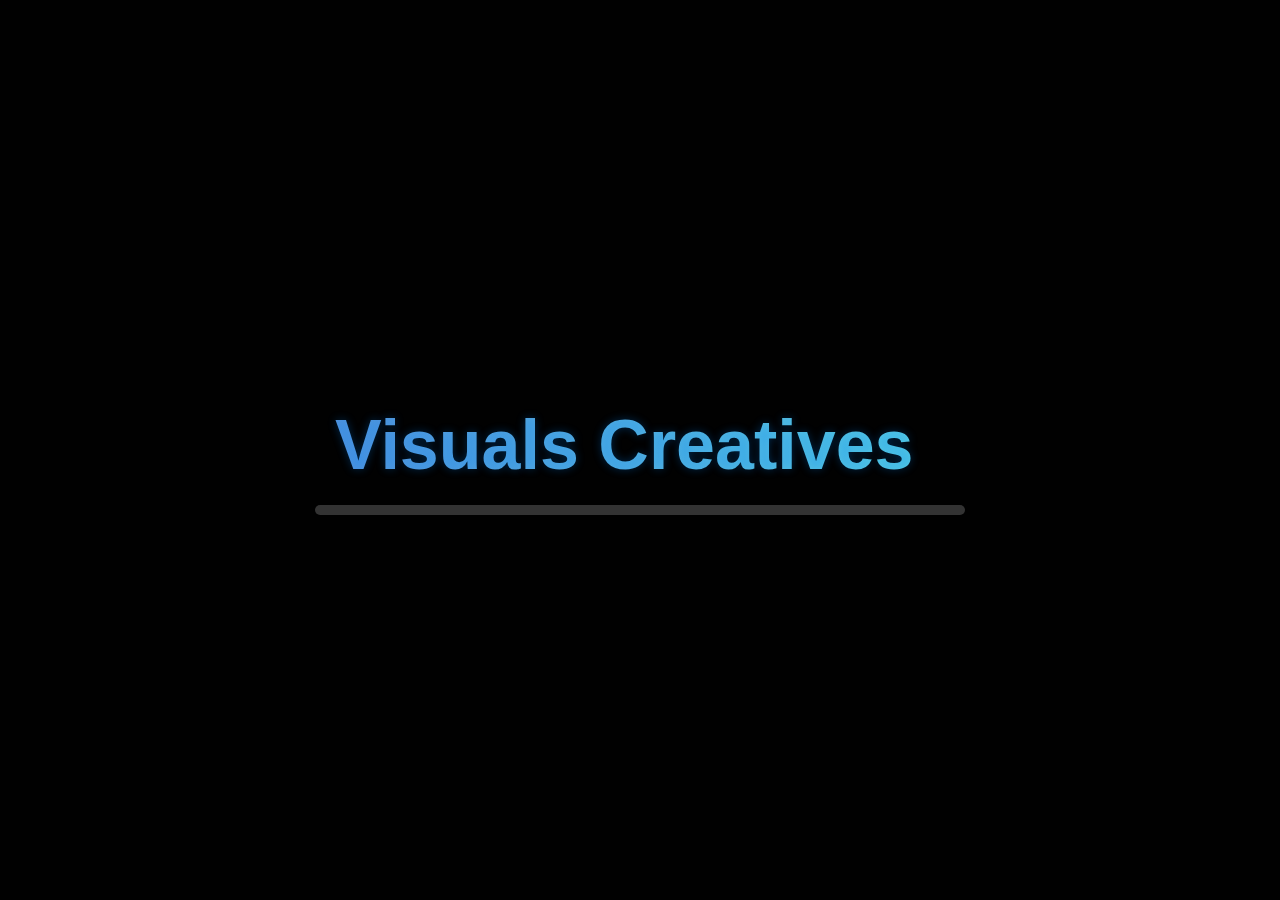
<file: Visuals-Creatives/index.html>
<!DOCTYPE html>
<html lang="en">
<head>
  <meta charset="UTF-8" />
  <meta name="viewport" content="width=device-width, initial-scale=1.0"/>
  <title>Visuals Creatives Loading</title>
  <link rel="stylesheet" href="style.css" />
</head>
<body>

  <!-- Loading Screen -->
  <div id="loading-screen">
    <div class="loader">
      <h1>Visuals <span>Creatives</span></h1>
      <div class="progress-bar">
        <div class="bar"></div>
      </div>
    </div>
  </div>

  <!-- Main Content -->
  <div id="main-content" style="display: none;">
    <!-- Replace this with your actual Home Page content -->
    <h1>Welcome to Visuals Creatives Home Page</h1>
  </div>

  <script src="script.js"></script>
</body>
</html>
</file>
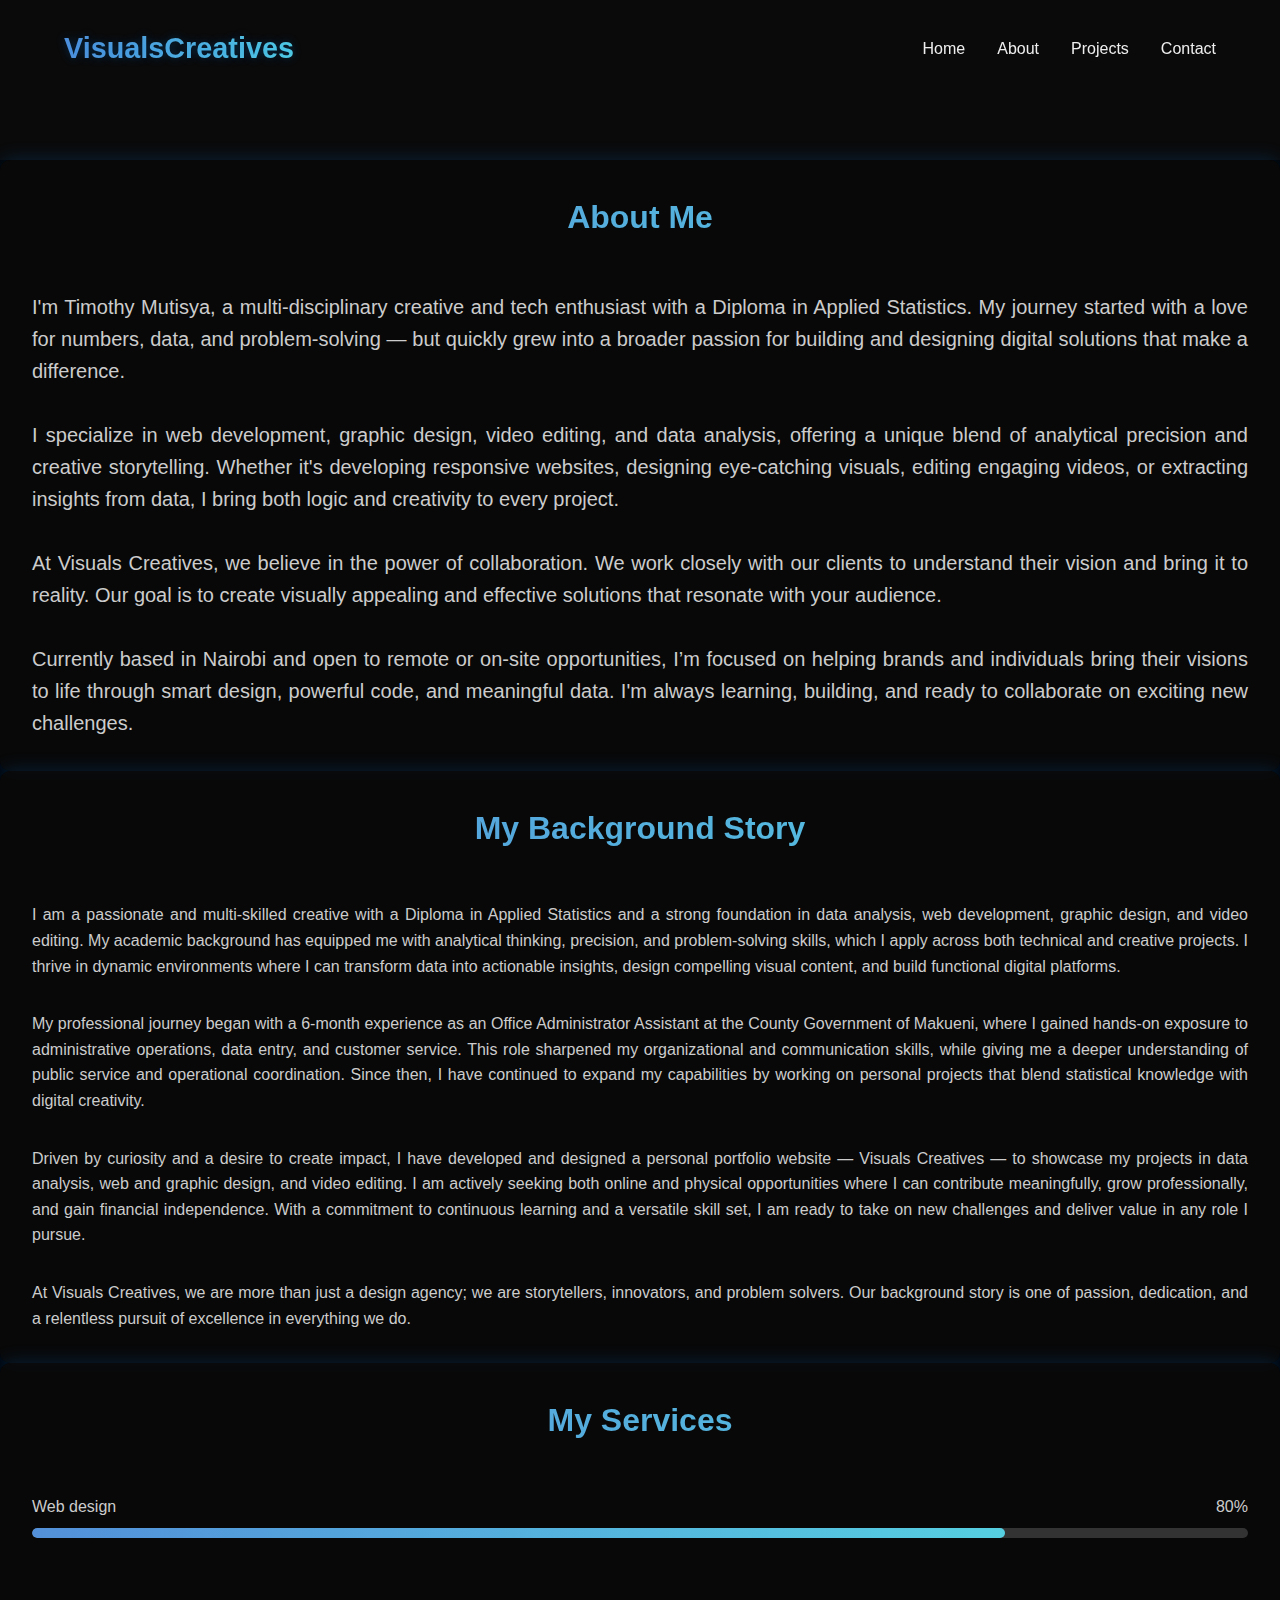
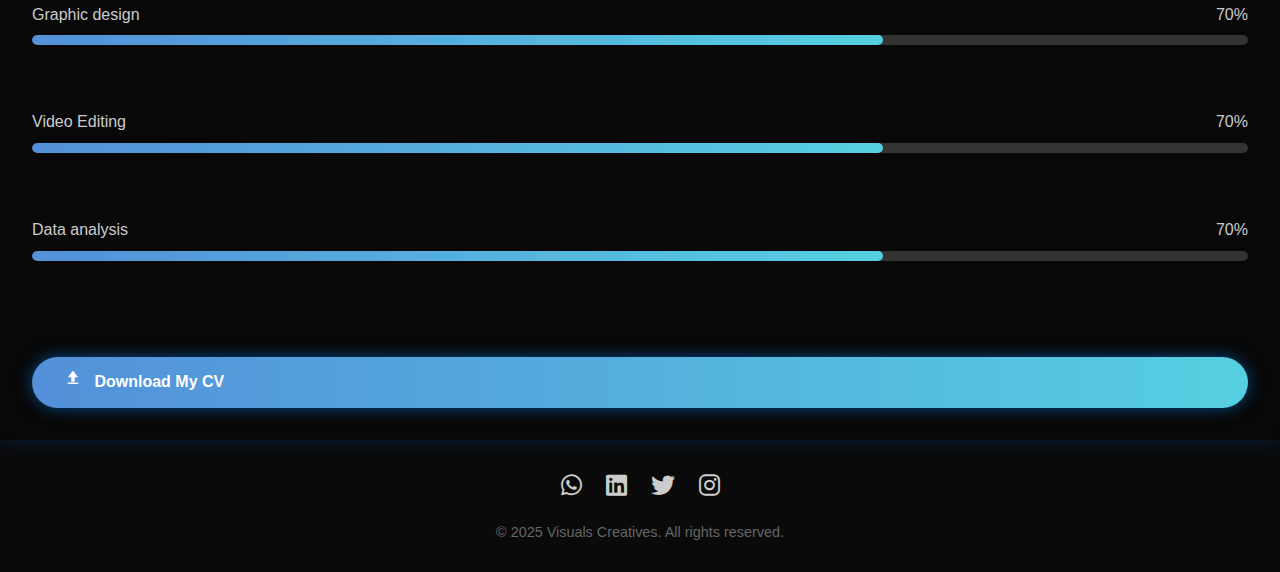
<file: Visuals-Creatives/about.html>
<!DOCTYPE html>
<html lang="en">
<head>
    <meta charset="UTF-8">
    <meta name="viewport" content="width=device-width, initial-scale=1.0">
    <title>About</title>
    <link rel="stylesheet" href="style.css">
    <link rel="stylesheet" href="https://cdnjs.cloudflare.com/ajax/libs/font-awesome/6.7.2/css/all.min.css"/> 
</head>
<body>
<!-- Navigation Bar --> 
   
    <nav>
        <div class="logo">Visuals<span>Creatives</span></div>
        <div class="nav-links">
            <a href="dashboard.html">Home</a>
            <a href="about.html">About</a>
            <a href="projects.html">Projects</a>
            <a href="contact.html">Contact</a>
        </div>
    </nav>
<!-- About Section -->
<section>  
    <section id="about">
             
    </section> 
    <section class="about-contents">
        <h1>About Me</h1>
        <p>I'm Timothy Mutisya, a multi-disciplinary creative and tech enthusiast with a Diploma in Applied Statistics. 
          My journey started with a love for numbers, data, and problem-solving — but quickly grew into a broader passion for building and designing digital solutions that make a difference.</p>
        <p>I specialize in web development, graphic design, video editing, and data analysis, offering a unique blend of analytical precision and creative storytelling. 
          Whether it's developing responsive websites, designing eye-catching visuals, editing engaging videos, or extracting insights from data, I bring both logic and creativity to every project.</p>
        <p>At Visuals Creatives, we believe in the power of collaboration. We work closely with our clients to understand their vision and bring it to reality. Our goal is to create visually appealing and effective solutions that resonate with your audience.</p>
        <p>Currently based in Nairobi and open to remote or on-site opportunities, I’m focused on helping brands and individuals bring their visions to life through smart design, powerful code, and meaningful data. 
          I'm always learning, building, and ready to collaborate on exciting new challenges.</p>
    </section>
 </section>

 <!-- Background-story-->
<section class="background-story">
    <h2>My Background Story</h2>
    <p>I am a passionate and multi-skilled creative with a Diploma in Applied Statistics and a strong foundation in data analysis, web development, graphic design, and video editing. 
      My academic background has equipped me with analytical thinking, precision, and problem-solving skills, which I apply across both technical and creative projects. 
      I thrive in dynamic environments where I can transform data into actionable insights, design compelling visual content, and build functional digital platforms.</p>
    <p>My professional journey began with a 6-month experience as an Office Administrator Assistant at the County Government of Makueni, where I gained hands-on exposure to administrative operations, data entry, and customer service. 
      This role sharpened my organizational and communication skills, while giving me a deeper understanding of public service and operational coordination. 
      Since then, I have continued to expand my capabilities by working on personal projects that blend statistical knowledge with digital creativity.</p>
    <p>Driven by curiosity and a desire to create impact, I have developed and designed a personal portfolio website — Visuals Creatives — to showcase my projects in data analysis, web and graphic design, and video editing. 
      I am actively seeking both online and physical opportunities where I can contribute meaningfully, grow professionally, and gain financial independence. 
      With a commitment to continuous learning and a versatile skill set, I am ready to take on new challenges and deliver value in any role I pursue.</p>
    <p>At Visuals Creatives, we are more than just a design agency; we are storytellers, innovators, and problem solvers. Our background story is one of passion, dedication, and a relentless pursuit of excellence in everything we do.</p>
</section>


    <!-- Services -->
<section class="services-section">
    <h2>My Services</h2>
    <div class="skills">
                <div class="skill-item">
                    <div class="skill-name">
                        <span> Web design</span>
                        <span> 80%</span>
                    </div>
                    <div class="skill-bar">
                      <div class="skill-progress" style="width: 80%;">
                      </div>
                    </div>
                </div>

                <div class="skill-item">
                    <div class="skill-name">
                      <span> Graphic design</span>
                      <span> 70%</span>
                    </div>
                    <div class="skill-bar">
                      <div class="skill-progress" style="width: 70%;">
                      </div>
                    </div>
                </div>

                <div class="skill-item">
                    <div class="skill-name">
                      <span> Video Editing</span>
                      <span> 70%</span>
                    </div>
                    <div class="skill-bar">
                      <div class="skill-progress" style="width: 70%;">
                      </div>
                    </div>
                </div>

                <div class="skill-item">
                    <div class="skill-name">
                      <span> Data analysis</span>
                      <span> 70%</span>
                    </div>
                    <div class="skill-bar">
                      <div class="skill-progress" style="width: 70%;">
                      </div>
                    </div>
                </div>
            </div>

             <!-- Medium-Sized CV Download Button -->
  <a href="Files\TIMOTHY MUTISYA cv_.pdf" download class="download-btn">
    <!-- Download Icon (SVG) -->
    <svg viewBox="0 0 24 24">
      <path d="M5 20h14v-2H5v2zm7-18L5.33 11h4.34v6h4.66v-6h4.34L12 2z"/>
    </svg>
    Download My CV
  </a>
</section>

    <!-- Footer Section --> 
    <footer>
        <div class="social-links">
            <a href="https://wa.me/254701440413" class="social-link" target="_blank"><i class="fa-brands fa-whatsapp"></i></a>
            <a href="https://www.linkedin.com/in/timothy-mutisya-55909234a/" class="social-link" target="_blank"><i class="fa-brands fa-linkedin"></i></a>
            <a href="https://x.com/MorteeTeemoh?t=7n0r0N8iJvyFvqcX1qNobQ&s=09" class="social-link" target="_blank"><i class="fa-brands fa-twitter"></i></a>
            <a href="https://www.instagram.com/_tee.ic?igsh=ZzN5M2duZnNtMWlj" class="social-link" target="_blank"><i class="fa-brands fa-instagram"></i></a>
        </div>
        <p class="copyright">© 2025 Visuals Creatives. All rights reserved.</p>
    </footer>
</body>
</html>
</file>
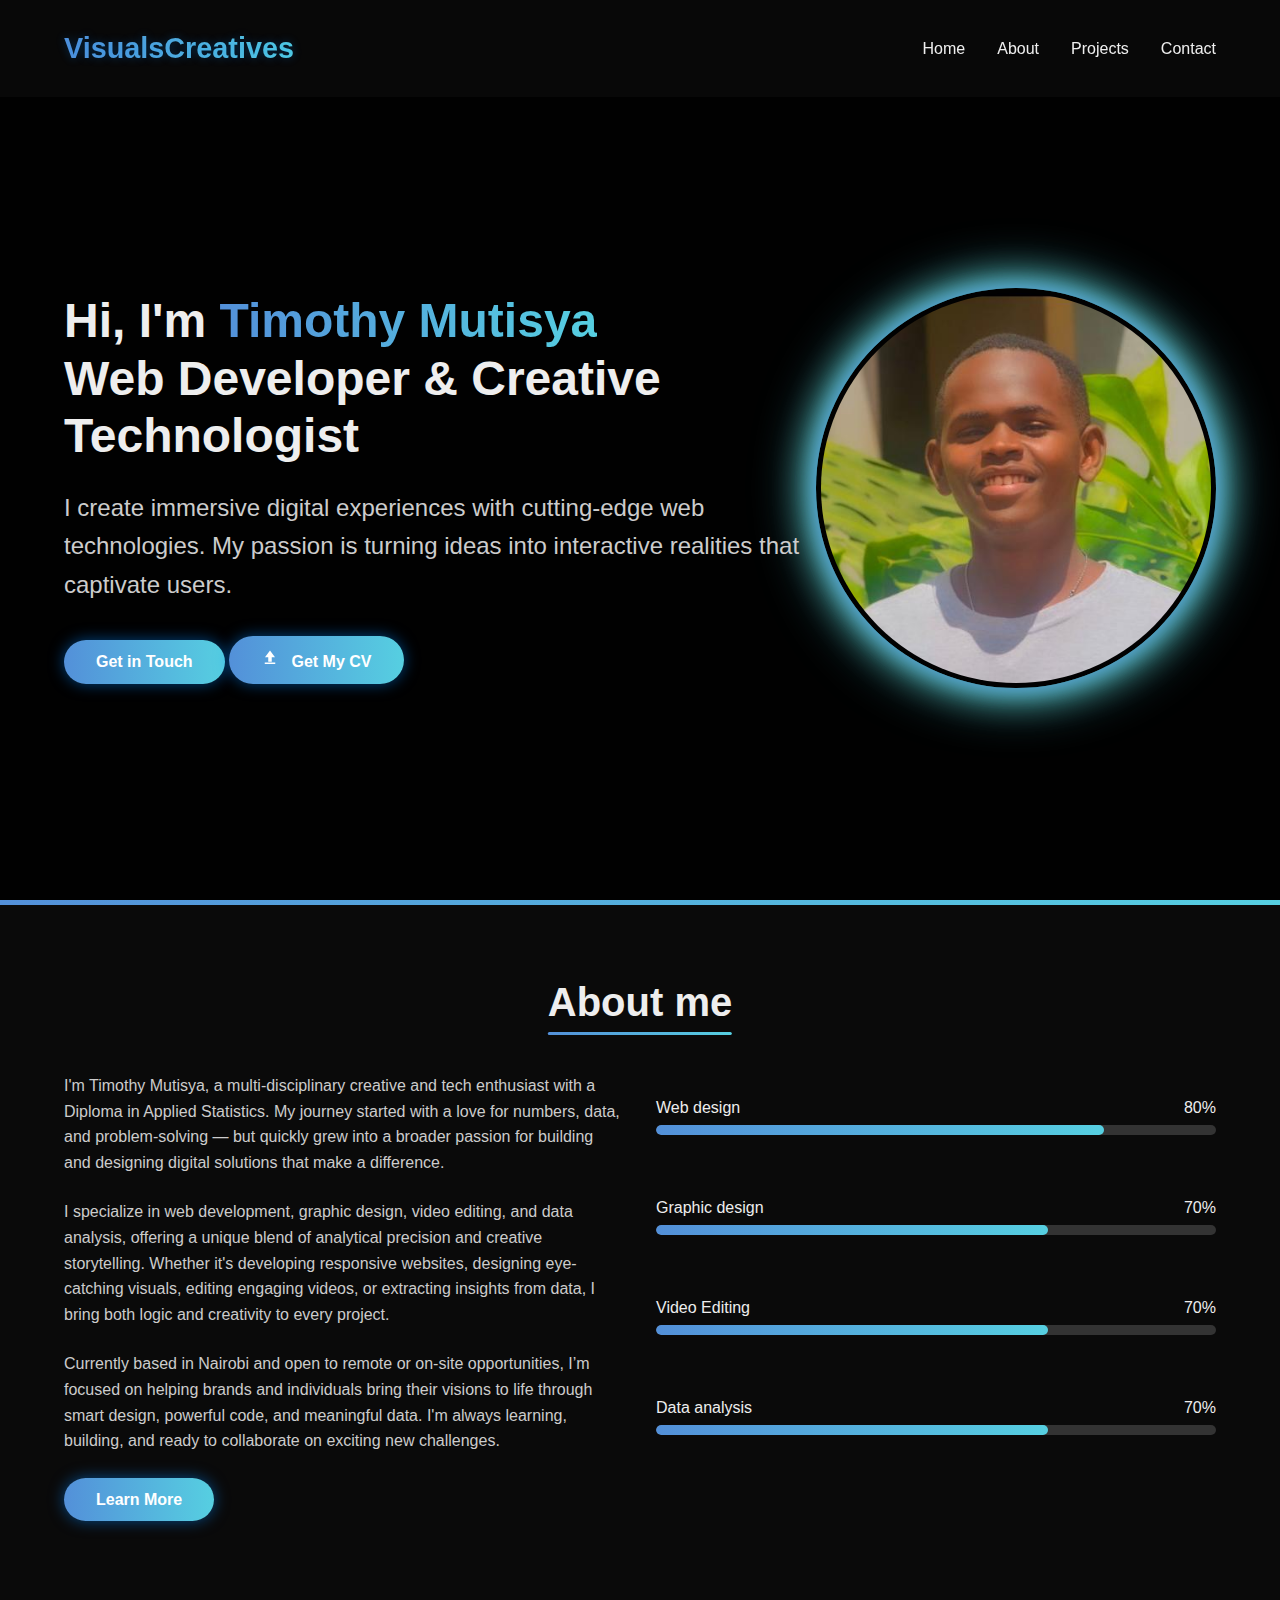
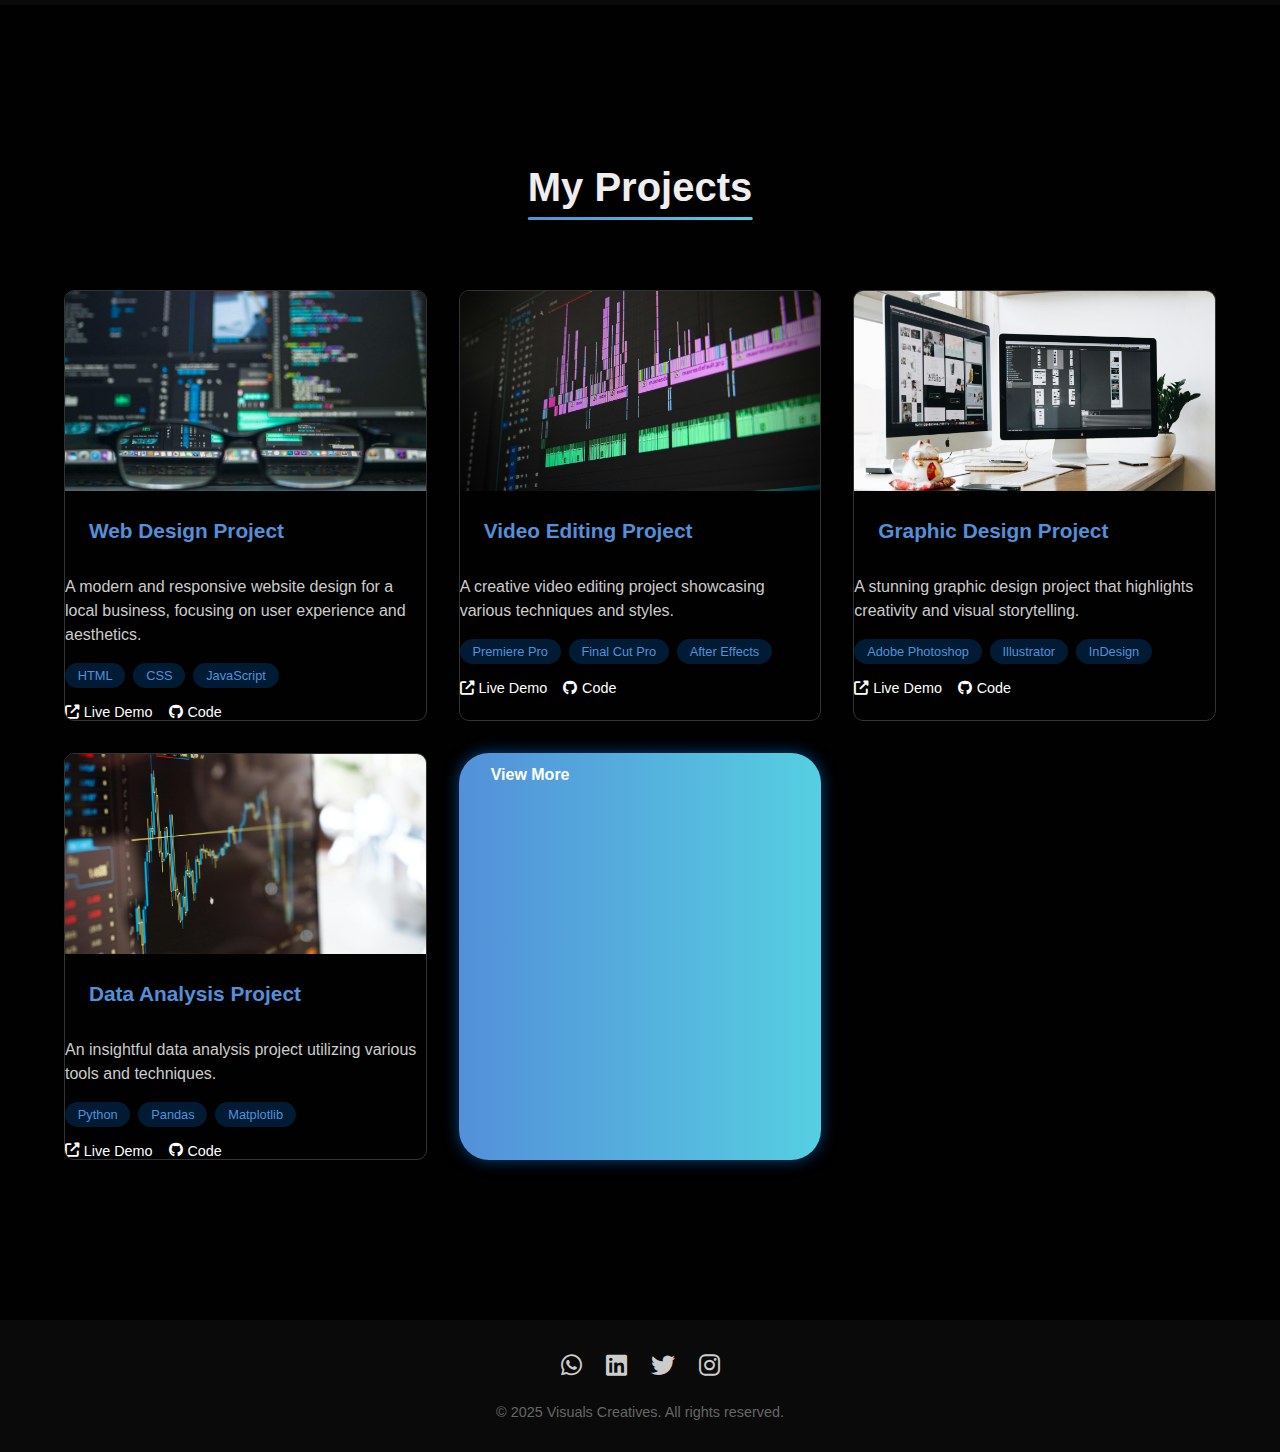
<file: Visuals-Creatives/dashboard.html>
<!DOCTYPE html>
<html lang="en">
<head>
    <meta charset="UTF-8">
    <meta name="viewport" content="width=device-width, initial-scale=1.0">
    <title>visuals creative</title>
    <link rel="stylesheet" href="style.css">
    <link rel="stylesheet" href="https://cdnjs.cloudflare.com/ajax/libs/font-awesome/6.7.2/css/all.min.css"/> 
</head>
<body>

<!-- Hamburger icon toggle -->
  <input type="checkbox" id="menu-toggle">
  <label for="menu-toggle" class="hamburger">&#9776;</label>

 <!-- Navigation Bar --> 
   
    <nav>
        <div class="logo">Visuals<span>Creatives</span></div>
        <div class="nav-links">
            <a href="dashboard.html">Home</a>
            <a href="about.html">About</a>
            <a href="projects.html">Projects</a>
            <a href="contact.html">Contact</a>
        </div>
    </nav>

    <!-- Hero section -->
     <section class="hero" id="home">
        <div class="hero-content">
            <h1> Hi, I'm <span> Timothy Mutisya</span><br>Web Developer & Creative Technologist</h1>
            <p>I create immersive digital experiences with cutting-edge web technologies. My passion is turning ideas into interactive realities that captivate users.</p>
            <a href="contact.html" class="cta-button">Get in Touch</a>
            <a href="Files\TIMOTHY MUTISYA cv_.pdf" download class="download-btn">
                <svg viewBox="0 0 24 24">
                  <path d="M5 20h14v-2H5v2zm7-18L5.33 11h4.34v6h4.66v-6h4.34L12 2z"/>
                </svg>
               Get My CV
            </a>
        </div>

        <div class="portfolio-container">
            <div class="portfolio-border"></div>
          <img src="Images\profile.png.jpg" alt="profile picture" width="300px" class="profile-pic">
        </div>   
     </section>

  <!-- About Section -->  
     <section class="about" id="about">
        <h2 class="section-title">About me</h2>
        <div class="about-content">
            <div class="about-text">
                <p>I'm Timothy Mutisya, a multi-disciplinary creative and tech enthusiast with a Diploma in Applied Statistics.
                     My journey started with a love for numbers, data, and problem-solving — but quickly grew into a broader passion for building and designing digital solutions that make a difference.</p>
                <p>I specialize in web development, graphic design, video editing, and data analysis, offering a unique blend of analytical precision and creative storytelling. 
                    Whether it's developing responsive websites, designing eye-catching visuals, editing engaging videos, or extracting insights from data, I bring both logic and creativity to every project.</p>
                <p>Currently based in Nairobi and open to remote or on-site opportunities, I’m focused on helping brands and individuals bring their visions to life through smart design, powerful code, and meaningful data. 
                    I'm always learning, building, and ready to collaborate on exciting new challenges.</p>
                 <a href="about.html" class="cta-button">Learn More</a>
            </div>

            <div class="skills">
                <div class="skill-item">
                    <div class="skill-name">
                        <span> Web design</span>
                        <span> 80%</span>
                    </div>
                    <div class="skill-bar">
                      <div class="skill-progress" style="width: 80%;">
                      </div>
                    </div>
                </div>

                <div class="skill-item">
                    <div class="skill-name">
                      <span> Graphic design</span>
                      <span> 70%</span>
                    </div>
                    <div class="skill-bar">
                      <div class="skill-progress" style="width: 70%;">
                      </div>
                    </div>
                </div>

                <div class="skill-item">
                    <div class="skill-name">
                      <span> Video Editing</span>
                      <span> 70%</span>
                    </div>
                    <div class="skill-bar">
                      <div class="skill-progress" style="width: 70%;">
                      </div>
                    </div>
                </div>

                <div class="skill-item">
                    <div class="skill-name">
                      <span> Data analysis</span>
                      <span> 70%</span>
                    </div>
                    <div class="skill-bar">
                      <div class="skill-progress" style="width: 70%;">
                      </div>
                    </div>
                </div>
            </div>
        </div>
    </section>

  <!-- Projects Section -->  
     <section class="projects" id="projects">
        <h2 class="section-title">My Projects</h2>
        <div class="project-grid">
            
            <div class="project-card">
                <img src="Images\web.png.jpg" alt="project 1" height="200px" class="project-img">
                <div class="project-info">
                    <h3 class="project-title">Web Design Project</h3>
                    <p class="project-description">A modern and responsive website design for a local business, focusing on user experience and aesthetics.</p>
                    <div class="project-tech">
                        <span class="tech-item">HTML</span>
                        <span class="tech-item">CSS</span>
                        <span class="tech-item">JavaScript</span>
                    </div>
                    <div class="project-links">
                        <a href="#" class="project-link"><i class="fa-solid fa-up-right-from-square"></i> Live Demo</a>
                        <a href="#" class="project-link"><i class="fa-brands fa-github"></i> Code</a>
                    </div>
                </div>
            </div>
            
            <div class="project-card">
                <img src="Images\Video.png.jpg" alt="project 2" height="200px" class="project-img">
                <div class="project-info">
                    <h3 class="project-title">Video Editing Project</h3>
                    <p class="project-description">A creative video editing project showcasing various techniques and styles.</p>
                    <div class="project-tech">
                        <span class="tech-item">Premiere Pro</span>
                        <span class="tech-item">Final Cut Pro</span>
                        <span class="tech-item">After Effects</span>
                    </div>
                    <div class="project-links">
                        <a href="#" class="project-link"><i class="fa-solid fa-up-right-from-square"></i> Live Demo</a>
                        <a href="#" class="project-link"><i class="fa-brands fa-github"></i> Code</a>
                    </div>
                </div>
            </div>
            
            <div class="project-card">
                <img src="Images\graphic.png.jpg" alt="project 3" height="200px" class="project-img">
                <div class="project-info">
                    <h3 class="project-title">Graphic Design Project</h3>
                    <p class="project-description">A stunning graphic design project that highlights creativity and visual storytelling.</p>
                    <div class="project-tech">
                        <span class="tech-item">Adobe Photoshop</span>
                        <span class="tech-item">Illustrator</span>
                        <span class="tech-item">InDesign</span>
                    </div>
                    <div class="project-links">
                        <a href="#" class="project-link"><i class="fa-solid fa-up-right-from-square"></i> Live Demo</a>
                        <a href="#" class="project-link"><i class="fa-brands fa-github"></i> Code</a>
                    </div>
                </div>
            </div>
            
            <div class="project-card">
                <img src="Images\data.png.jpg" alt="project 4" height="200px" class="project-img">
                <div class="project-info">
                    <h3 class="project-title">Data Analysis Project</h3>
                    <p class="project-description">An insightful data analysis project utilizing various tools and techniques.</p>
                    <div class="project-tech">
                        <span class="tech-item">Python</span>
                        <span class="tech-item">Pandas</span>
                        <span class="tech-item">Matplotlib</span>
                    </div>
                    <div class="project-links">
                        <a href="#" class="project-link"><i class="fa-solid fa-up-right-from-square"></i> Live Demo</a>
                        <a href="#" class="project-link"><i class="fa-brands fa-github"></i> Code</a>
                    </div>
                </div>
            </div>
            <a href="projects.html" class="cta-button">View More</a>
        </div>
     </section>

   <!-- Footer Section --> 
    <footer>
        <div class="social-links">
            <a href="https://wa.me/254701440413" class="social-link" target="_blank"><i class="fa-brands fa-whatsapp"></i></a>
            <a href="https://www.linkedin.com/in/timothy-mutisya-55909234a/" class="social-link" target="_blank"><i class="fa-brands fa-linkedin"></i></a>
            <a href="https://x.com/MorteeTeemoh?t=7n0r0N8iJvyFvqcX1qNobQ&s=09" class="social-link" target="_blank"><i class="fa-brands fa-twitter"></i></a>
            <a href="https://www.instagram.com/_tee.ic?igsh=ZzN5M2duZnNtMWlj" class="social-link" target="_blank"><i class="fa-brands fa-instagram"></i></a>
        </div>
        <p class="copyright">© 2025 Visuals Creatives. All rights reserved.</p>
    </footer>
</body>
</html>
</file>
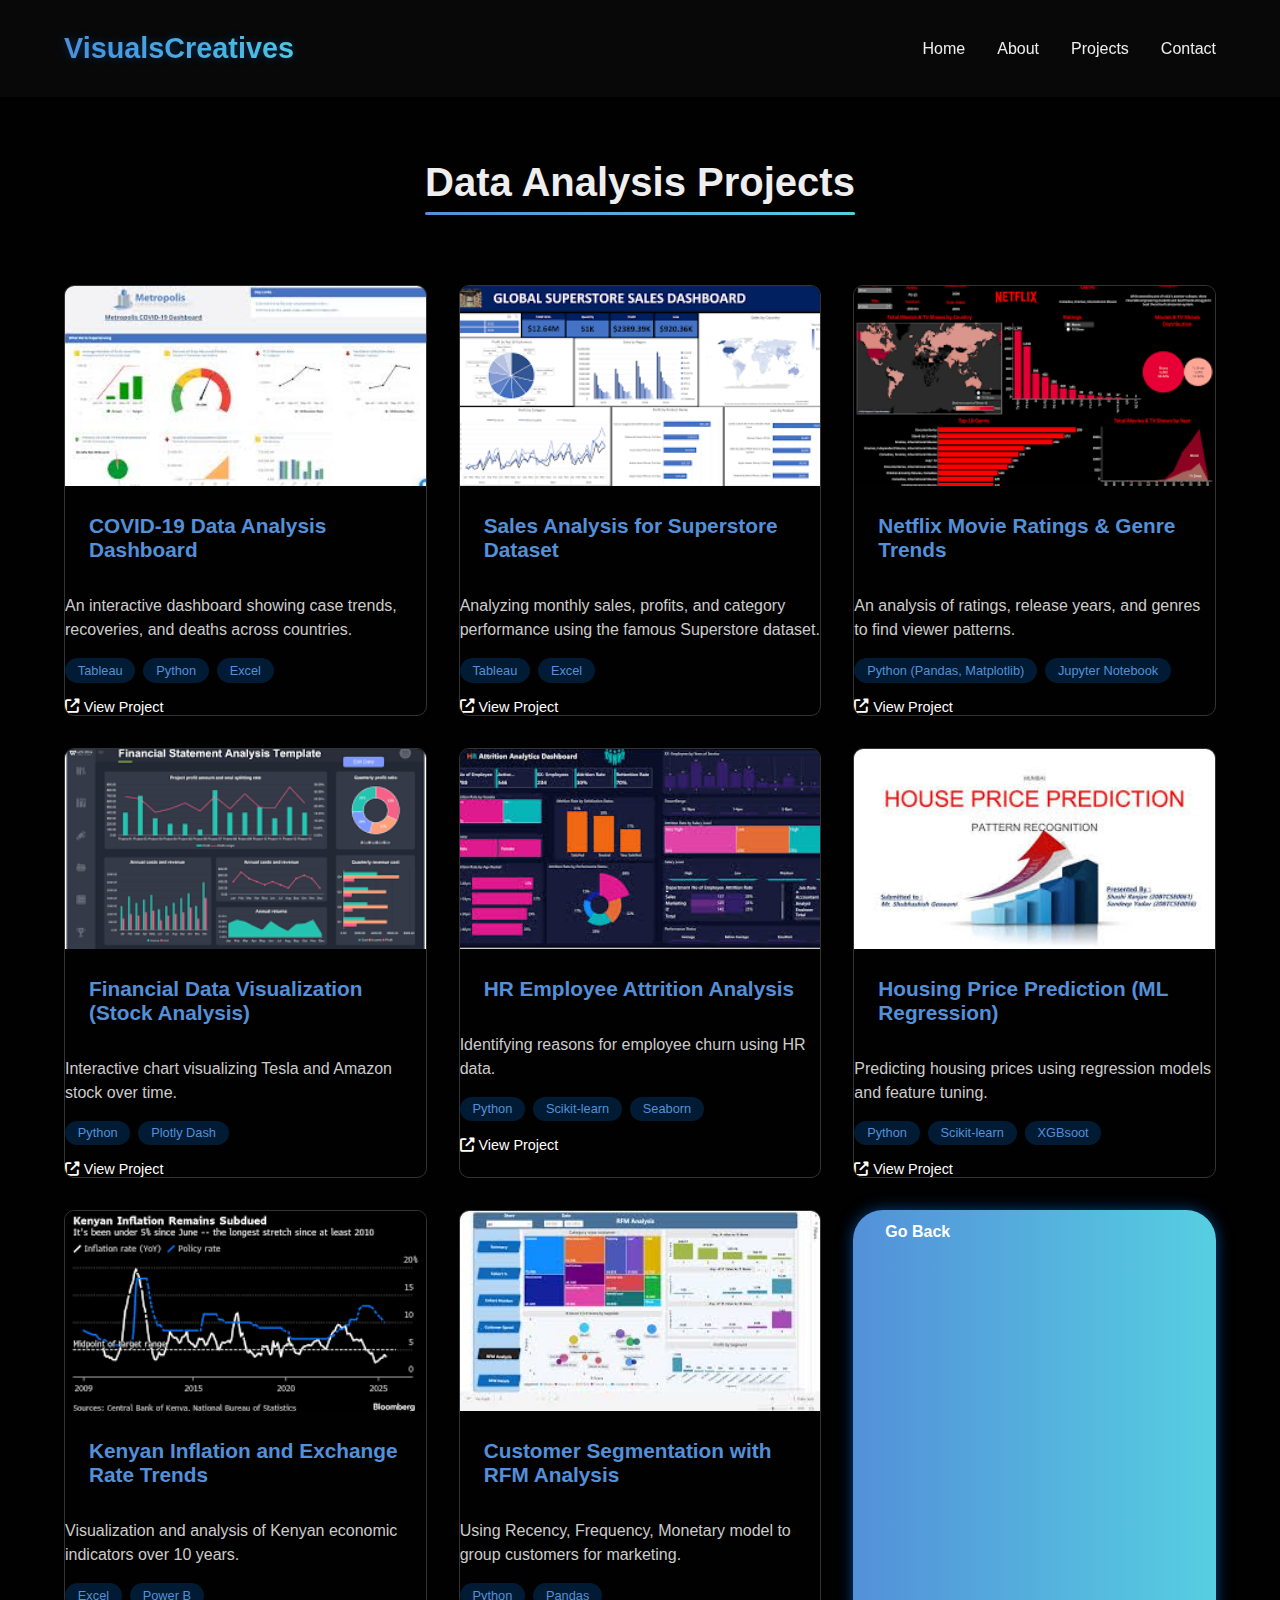
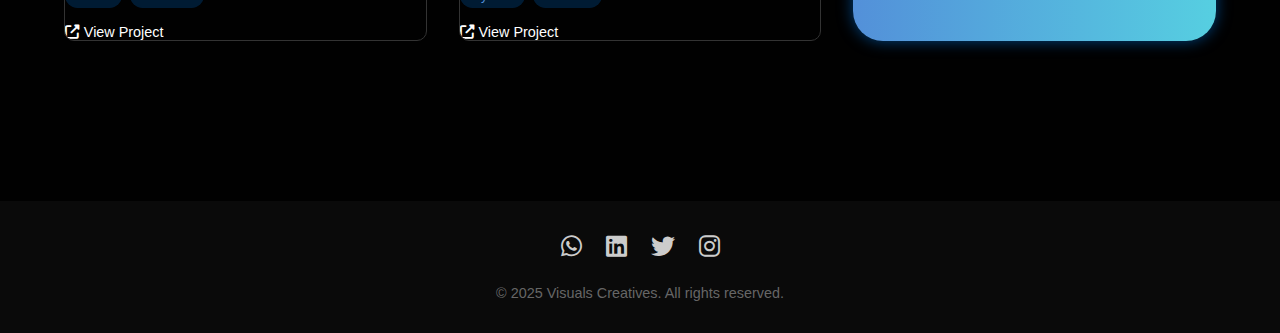
<file: Visuals-Creatives/Data analysis.html>
<!DOCTYPE html>
<html lang="en">
<head>
    <meta charset="UTF-8">
    <meta name="viewport" content="width=device-width, initial-scale=1.0">
    <title>Data analysis</title>
    <link rel="stylesheet" href="style.css">
    <link rel="stylesheet" href="https://cdnjs.cloudflare.com/ajax/libs/font-awesome/6.7.2/css/all.min.css"/> 
</head>
<body>
    <!-- Navigation Bar --> 
   
    <nav>
        <div class="logo">Visuals<span>Creatives</span></div>
        <div class="nav-links">
            <a href="dashboard.html">Home</a>
            <a href="about.html">About</a>
            <a href="projects.html">Projects</a>
            <a href="contact.html">Contact</a>
        </div>
    </nav>

    <!-- Data analysis Section -->  
     <section class="projects" id="projects">
        <h2 class="section-title">Data Analysis Projects</h2>
        <div class="project-grid">
            
            <div class="project-card">
                <img src="Images\Data analysis\COVID-19 Data Analysis Dashboard.jpeg" alt="project 1" height="200px" class="project-img">
                <div class="project-info">
                    <h3 class="project-title">COVID-19 Data Analysis Dashboard</h3>
                    <p class="project-description">An interactive dashboard showing case trends, recoveries, and deaths across countries.</p>
                    <div class="project-tech">
                        <span class="tech-item">Tableau</span>
                        <span class="tech-item">Python</span>
                        <span class="tech-item">Excel</span>
                    </div>
                    <div class="project-links">
                        <a href="https://public.tableau.com/views/COVID-19Dashboard_15929106480440" class="project-link" target="_blank"><i class="fa-solid fa-up-right-from-square"></i> View Project</a>
                    </div>
                </div>
            </div>
            
            <div class="project-card">
                <img src="Images\Data analysis\Sales Analysis for Superstore Dataset.png" alt="project 2" height="200px" class="project-img">
                <div class="project-info">
                    <h3 class="project-title">Sales Analysis for Superstore Dataset</h3>
                    <p class="project-description">Analyzing monthly sales, profits, and category performance using the famous Superstore dataset.</p>
                    <div class="project-tech">
                        <span class="tech-item">Tableau</span>
                        <span class="tech-item">Excel</span>
                    </div>
                    <div class="project-links">
                        <a href="https://public.tableau.com/views/Sample-Superstore-Dashboard" class="project-link" target="_blank"><i class="fa-solid fa-up-right-from-square"></i> View Project</a>
                    </div>
                </div>
            </div>
            
            <div class="project-card">
                <img src="Images\Data analysis\Netflix Movie Ratings & Genre Trends.png" alt="project 3" height="200px" class="project-img">
                <div class="project-info">
                    <h3 class="project-title">Netflix Movie Ratings & Genre Trends</h3>
                    <p class="project-description">An analysis of ratings, release years, and genres to find viewer patterns.</p>
                    <div class="project-tech">
                        <span class="tech-item">Python (Pandas, Matplotlib)</span>
                        <span class="tech-item">Jupyter Notebook</span>
                    </div>
                    <div class="project-links">
                        <a href="https://www.kaggle.com/code/arnavsmayan/netflix-data-analysis" class="project-link" target="_blank"><i class="fa-solid fa-up-right-from-square"></i> View Project</a>
                    </div>
                </div>
            </div>
            
            <div class="project-card">
                <img src="Images\Data analysis\Financial Data Visualization (Stock Analysis).png" alt="project 4" height="200px" class="project-img">
                <div class="project-info">
                    <h3 class="project-title">Financial Data Visualization (Stock Analysis)</h3>
                    <p class="project-description">Interactive chart visualizing Tesla and Amazon stock over time.</p>
                    <div class="project-tech">
                        <span class="tech-item">Python</span>
                        <span class="tech-item">Plotly Dash</span>
                    </div>
                    <div class="project-links">
                        <a href="https://nbviewer.org/github/plotly/dash-stock-tickers-demo" class="project-link" target="_blank"><i class="fa-solid fa-up-right-from-square"></i> View Project</a>
                    </div>
                </div>
            </div>

            <div class="project-card">
                <img src="Images\Data analysis\HR Employee Attrition Analysis.jpeg" alt="project 1" height="200px" class="project-img">
                <div class="project-info">
                    <h3 class="project-title">HR Employee Attrition Analysis</h3>
                    <p class="project-description">Identifying reasons for employee churn using HR data.</p>
                    <div class="project-tech">
                        <span class="tech-item">Python</span>
                        <span class="tech-item">Scikit-learn</span>
                        <span class="tech-item">Seaborn</span>
                    </div>
                    <div class="project-links">
                        <a href="https://www.kaggle.com/code/kyanyoga/hr-analytics" class="project-link" target="_blank"><i class="fa-solid fa-up-right-from-square"></i> View Project</a>
                    </div>
                </div>
            </div>
            
            <div class="project-card">
                <img src="Images\Data analysis\Housing Price Prediction (ML Regression).jpeg" alt="project 2" height="200px" class="project-img">
                <div class="project-info">
                    <h3 class="project-title">Housing Price Prediction (ML Regression)</h3>
                    <p class="project-description">Predicting housing prices using regression models and feature tuning.</p>
                    <div class="project-tech">
                        <span class="tech-item">Python</span>
                        <span class="tech-item">Scikit-learn</span>
                        <span class="tech-item">XGBsoot</span>
                    </div>
                    <div class="project-links">
                        <a href="https://www.kaggle.com/code/serigne/stacked-regressions-top-4-on-leaderboard" class="project-link" target="_blank"><i class="fa-solid fa-up-right-from-square"></i> View Project</a>
                    </div>
                </div>
            </div>
            
            <div class="project-card">
                <img src="Images\Data analysis\Kenyan Inflation and Exchange Rate Trends.png" alt="project 3" height="200px" class="project-img">
                <div class="project-info">
                    <h3 class="project-title">Kenyan Inflation and Exchange Rate Trends</h3>
                    <p class="project-description"> Visualization and analysis of Kenyan economic indicators over 10 years.</p>
                    <div class="project-tech">
                        <span class="tech-item">Excel</span>
                        <span class="tech-item">Power B</span>
                    </div>
                    <div class="project-links">
                        <a href="https://www.kaggle.com/code/serigne/stacked-regressions-top-4-on-leaderboard" class="project-link" target="_blank"><i class="fa-solid fa-up-right-from-square"></i> View Project</a>
                    </div>
                </div>
            </div>
            
            <div class="project-card">
                <img src="Images\Data analysis\Customer Segmentation with RFM Analysis.jpeg" alt="project 4" height="200px" class="project-img">
                <div class="project-info">
                    <h3 class="project-title">Customer Segmentation with RFM Analysis</h3>
                    <p class="project-description">Using Recency, Frequency, Monetary model to group customers for marketing.</p>
                    <div class="project-tech">
                        <span class="tech-item">Python</span>
                        <span class="tech-item">Pandas</span>
                    </div>
                    <div class="project-links">
                        <a href="https://www.kaggle.com/code/vetrirah/customer-segmentation-analysis" class="project-link" target="_blank"><i class="fa-solid fa-up-right-from-square"></i> View Project</a>
                    </div>
                </div>
            </div>
            <a href="projects.html" class="cta-button">Go Back</a>
        </div>
     </section>

    <!-- Footer Section --> 
    <footer>
        <div class="social-links">
            <a href="https://wa.me/254701440413" class="social-link" target="_blank"><i class="fa-brands fa-whatsapp"></i></a>
            <a href="https://www.linkedin.com/in/timothy-mutisya-55909234a/" class="social-link" target="_blank"><i class="fa-brands fa-linkedin"></i></a>
            <a href="https://x.com/MorteeTeemoh?t=7n0r0N8iJvyFvqcX1qNobQ&s=09" class="social-link" target="_blank"><i class="fa-brands fa-twitter"></i></a>
            <a href="https://www.instagram.com/_tee.ic?igsh=ZzN5M2duZnNtMWlj" class="social-link" target="_blank"><i class="fa-brands fa-instagram"></i></a>
        </div>
        <p class="copyright">© 2025 Visuals Creatives. All rights reserved.</p>
    </footer>
</body>
</html>
</file>
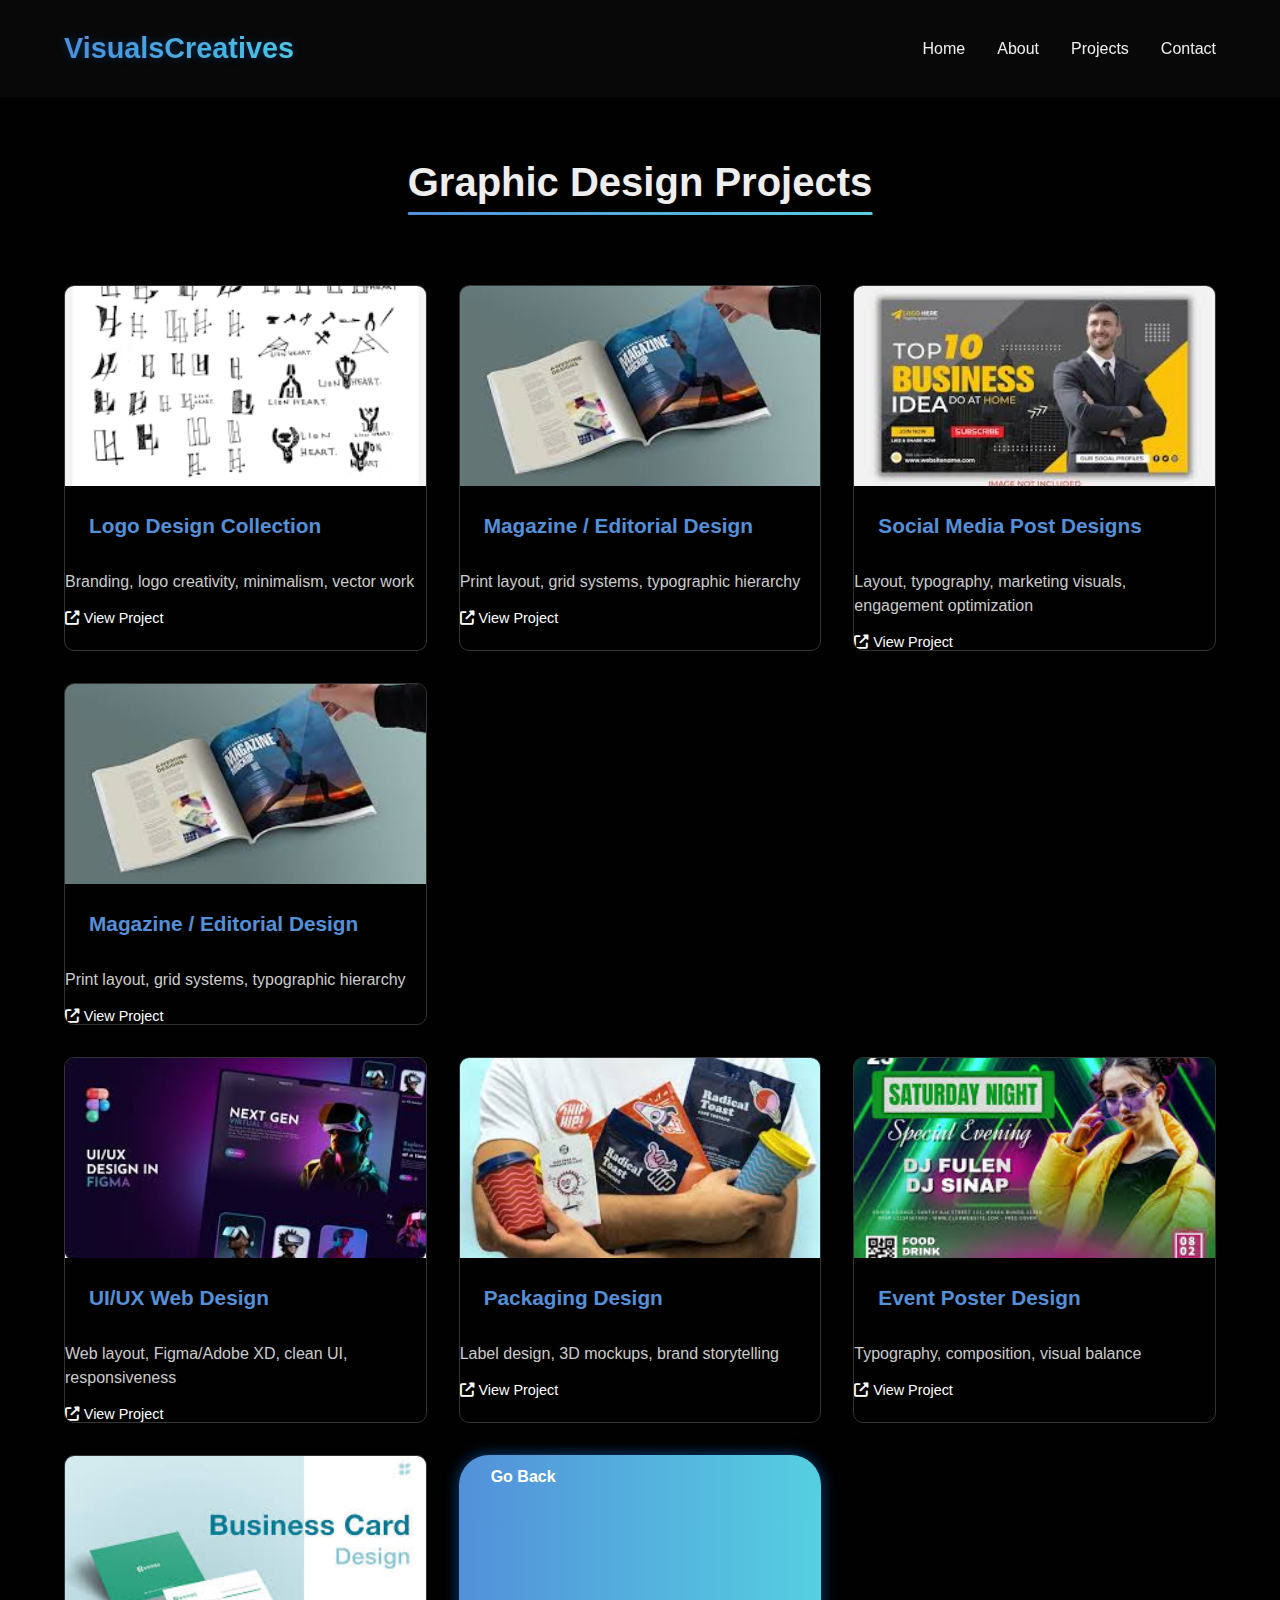
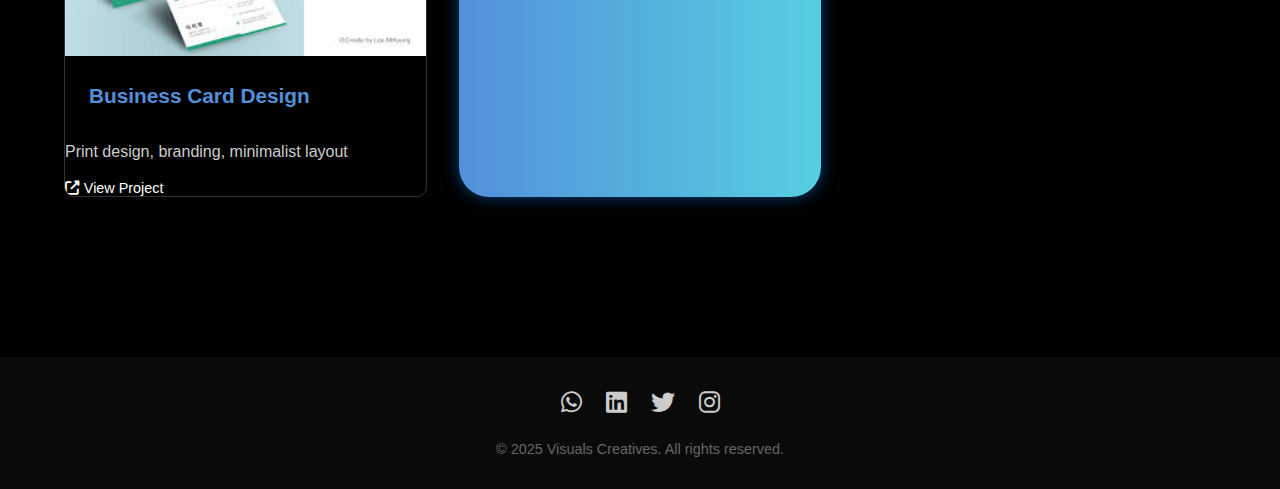
<file: Visuals-Creatives/Graphic.html>
<!DOCTYPE html>
<html lang="en">
<head>
    <meta charset="UTF-8">
    <meta name="viewport" content="width=device-width, initial-scale=1.0">
    <title>Video Editing</title>
    <link rel="stylesheet" href="style.css">
    <link rel="stylesheet" href="https://cdnjs.cloudflare.com/ajax/libs/font-awesome/6.7.2/css/all.min.css"/>
</head>
<body>
    <!-- Navigation Bar --> 
   
    <nav>
        <div class="logo">Visuals<span>Creatives</span></div>
        <div class="nav-links">
            <a href="dashboard.html">Home</a>
            <a href="about.html">About</a>
            <a href="projects.html">Projects</a>
            <a href="contact.html">Contact</a>
        </div>
    </nav>

    <!-- Graphic Design Section -->
     <section class="projects" id="projects">
        <h2 class="section-title">Graphic Design Projects</h2>
        <div class="project-grid">
            
            <div class="project-card">
                <img src="Images\Graphic design\Logo Design Collection.png" alt="project 1" height="200px" class="project-img">
                <div class="project-info">
                    <h3 class="project-title">Logo Design Collection</h3>
                    <p class="project-description">Branding, logo creativity, minimalism, vector work</p>
                    <div class="project-links">
                        <a href="https://dribbble.com/shots/13990989-50-Logo-Collection" class="project-link" target="_blank"><i class="fa-solid fa-up-right-from-square"></i> View Project</a>
                    </div>
                </div>
            </div>
            
            <div class="project-card">
                <img src="Images\Graphic design\Magazine  Editorial Design.jpeg" alt="project 2" height="200px" class="project-img">
                <div class="project-info">
                    <h3 class="project-title">Magazine / Editorial Design</h3>
                    <p class="project-description">Print layout, grid systems, typographic hierarchy</p>
                    <div class="project-links">
                        <a href="https://www.behance.net/gallery/124059863/T-Shirt-Mockup-Bundle" class="project-link" target="_blank"><i class="fa-solid fa-up-right-from-square"></i> View Project</a>
                    </div>
                </div>
            </div>
            
            <div class="project-card">
                <img src="Images\Graphic design\Social Media Post Designs.jpeg" alt="project 3" height="200px" class="project-img">
                <div class="project-info">
                    <h3 class="project-title">Social Media Post Designs</h3>
                    <p class="project-description">Layout, typography, marketing visuals, engagement optimization</p>
                    <div class="project-links">
                        <a href="https://www.behance.net/gallery/114637147/Instagram-Carousel-Designs" class="project-link" target="_blank"><i class="fa-solid fa-up-right-from-square"></i> View Project</a>
                    </div>
                </div>
            </div>
            
            <div class="project-card">
                <img src="Images\Graphic design\Magazine  Editorial Design.jpeg" alt="project 4" height="200px" class="project-img">
                <div class="project-info">
                    <h3 class="project-title">Magazine / Editorial Design</h3>
                    <p class="project-description">Print layout, grid systems, typographic hierarchy</p>
                    <div class="project-links">
                        <a href="https://www.behance.net/gallery/95141921/VOYAGE-Magazine-Editorial-Design" class="project-link" target="_blank"><i class="fa-solid fa-up-right-from-square"></i> View Project</a>
                    </div>
                </div>
            </div>
        </div>
        <div class="project-grid">
            
        <div class="project-card">
                <img src="Images\Graphic design\UI UX Web Design.jpeg" alt="project 1" height="200px" class="project-img">
                <div class="project-info">
                    <h3 class="project-title">UI/UX Web Design</h3>
                    <p class="project-description">Web layout, Figma/Adobe XD, clean UI, responsiveness</p>
                    <div class="project-links">
                        <a href="https://dribbble.com/shots/17678987-Agency-Website-Concept" class="project-link" target="_blank"><i class="fa-solid fa-up-right-from-square"></i> View Project</a>
                    </div>
                </div>
            </div>
            
            <div class="project-card">
                <img src="Images\Graphic design\Packaging Design.jpeg" alt="project 2" height="200px" class="project-img">
                <div class="project-info">
                    <h3 class="project-title">Packaging Design</h3>
                    <p class="project-description">Label design, 3D mockups, brand storytelling</p>
                    <div class="project-links">
                        <a href="https://www.behance.net/gallery/100905735/Coffee-Packaging-Design" class="project-link" target="_blank"><i class="fa-solid fa-up-right-from-square"></i> View Project</a>
                    </div>
                </div>
            </div>
            
            <div class="project-card">
                <img src="Images\Graphic design\Event Poster Design.jpeg" alt="project 3" height="200px" class="project-img">
                <div class="project-info">
                    <h3 class="project-title">Event Poster Design</h3>
                    <p class="project-description">Typography, composition, visual balance</p>
                    <div class="project-links">
                        <a href="https://dribbble.com/shots/17250050-Music-Festival-Poster-Design" class="project-link" target="_blank"><i class="fa-solid fa-up-right-from-square"></i> View Project</a>
                    </div>
                </div>
            </div>
            
            <div class="project-card">
                <img src="Images\Graphic design\Business Card Design.jpeg" alt="project 4" height="200px" class="project-img">
                <div class="project-info">
                    <h3 class="project-title">Business Card Design</h3>
                    <p class="project-description"> Print design, branding, minimalist layout</p>
                    <div class="project-links">
                        <a href="https://www.behance.net/gallery/105834179/Business-Card-Designs" class="project-link" target="_blank"><i class="fa-solid fa-up-right-from-square"></i> View Project</a>
                    </div>
                </div>
            </div>
            <a href="projects.html" class="cta-button">Go Back</a>
        </div>
     </section>

    <!-- Footer Section --> 
    <footer>
        <div class="social-links">
            <a href="https://wa.me/254701440413" class="social-link" target="_blank"><i class="fa-brands fa-whatsapp"></i></a>
            <a href="https://www.linkedin.com/in/timothy-mutisya-55909234a/" class="social-link" target="_blank"><i class="fa-brands fa-linkedin"></i></a>
            <a href="https://x.com/MorteeTeemoh?t=7n0r0N8iJvyFvqcX1qNobQ&s=09" class="social-link" target="_blank"><i class="fa-brands fa-twitter"></i></a>
            <a href="https://www.instagram.com/_tee.ic?igsh=ZzN5M2duZnNtMWlj" class="social-link" target="_blank"><i class="fa-brands fa-instagram"></i></a>
        </div>
        <p class="copyright">© 2025 Visuals Creatives. All rights reserved.</p>
    </footer>
</body>
</html>
</file>
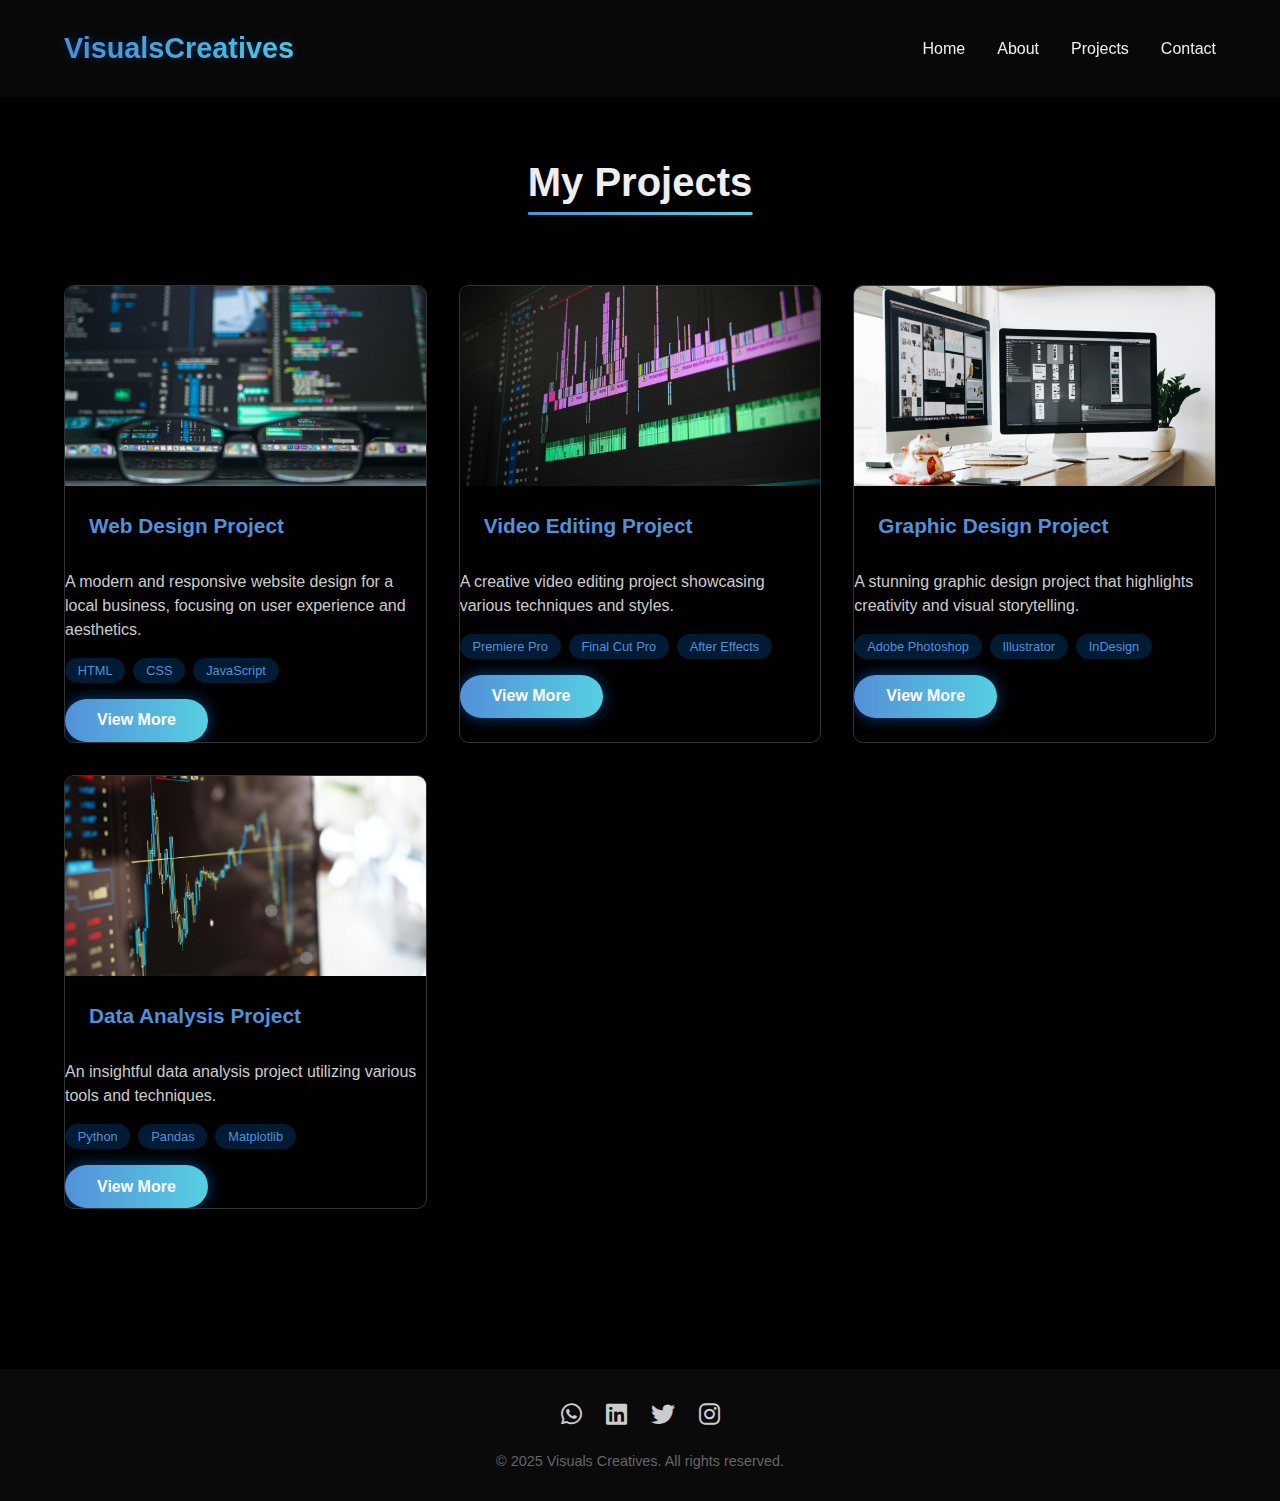
<file: Visuals-Creatives/projects.html>
<!DOCTYPE html>
<html lang="en">
<head>
    <meta charset="UTF-8">
    <meta name="viewport" content="width=device-width, initial-scale=1.0">
    <title>Projects</title>
    <link rel="stylesheet" href="style.css">
    <link rel="stylesheet" href="https://cdnjs.cloudflare.com/ajax/libs/font-awesome/6.7.2/css/all.min.css"/> 
</head>
<body>
<!-- Navigation Bar --> 
   
    <nav>
        <div class="logo">Visuals<span>Creatives</span></div>
        <div class="nav-links">
            <a href="dashboard.html">Home</a>
            <a href="about.html">About</a>
            <a href="projects.html">Projects</a>
            <a href="contact.html">Contact</a>
        </div>
    </nav>

  <!-- Projects Section -->  
     <section class="projects" id="projects">
        <h2 class="section-title">My Projects</h2>
        <div class="project-grid">
            
            <div class="project-card">
                <img src="Images\web.png.jpg" alt="project 1" height="200px" class="project-img">
                <div class="project-info">
                    <h3 class="project-title">Web Design Project</h3>
                    <p class="project-description">A modern and responsive website design for a local business, focusing on user experience and aesthetics.</p>
                    <div class="project-tech">
                        <span class="tech-item">HTML</span>
                        <span class="tech-item">CSS</span>
                        <span class="tech-item">JavaScript</span>
                    </div>
                    <div class="project-links">
                        <a href="webdesign.html" class="cta-button">View More</a>
                    </div>
                </div>
            </div>
            
            <div class="project-card">
                <img src="Images\Video.png.jpg" alt="project 2" height="200px" class="project-img">
                <div class="project-info">
                    <h3 class="project-title">Video Editing Project</h3>
                    <p class="project-description">A creative video editing project showcasing various techniques and styles.</p>
                    <div class="project-tech">
                        <span class="tech-item">Premiere Pro</span>
                        <span class="tech-item">Final Cut Pro</span>
                        <span class="tech-item">After Effects</span>
                    </div>
                    <div class="project-links">
                        <a href="Video.html" class="cta-button">View More</a>
                    </div>
                </div>
            </div>
            
            <div class="project-card">
                <img src="Images\graphic.png.jpg" alt="project 3" height="200px" class="project-img">
                <div class="project-info">
                    <h3 class="project-title">Graphic Design Project</h3>
                    <p class="project-description">A stunning graphic design project that highlights creativity and visual storytelling.</p>
                    <div class="project-tech">
                        <span class="tech-item">Adobe Photoshop</span>
                        <span class="tech-item">Illustrator</span>
                        <span class="tech-item">InDesign</span>
                    </div>
                    <div class="project-links">
                        <a href="Graphic.html" class="cta-button">View More</a>
                    </div>
                </div>
            </div>
            
            <div class="project-card">
                <img src="Images\data.png.jpg" alt="project 4" height="200px" class="project-img">
                <div class="project-info">
                    <h3 class="project-title">Data Analysis Project</h3>
                    <p class="project-description">An insightful data analysis project utilizing various tools and techniques.</p>
                    <div class="project-tech">
                        <span class="tech-item">Python</span>
                        <span class="tech-item">Pandas</span>
                        <span class="tech-item">Matplotlib</span>
                    </div>
                    <div class="project-links">
                        <a href="Data analysis.html" class="cta-button">View More</a>
                    </div>
                </div>
            </div>
        </div>
     </section>

   

    
    <!-- Footer Section --> 
    <footer>
        <div class="social-links">
            <a href="https://wa.me/254701440413" class="social-link" target="_blank"><i class="fa-brands fa-whatsapp"></i></a>
            <a href="https://www.linkedin.com/in/timothy-mutisya-55909234a/" class="social-link" target="_blank"><i class="fa-brands fa-linkedin"></i></a>
            <a href="https://x.com/MorteeTeemoh?t=7n0r0N8iJvyFvqcX1qNobQ&s=09" class="social-link" target="_blank"><i class="fa-brands fa-twitter"></i></a>
            <a href="https://www.instagram.com/_tee.ic?igsh=ZzN5M2duZnNtMWlj" class="social-link" target="_blank"><i class="fa-brands fa-instagram"></i></a>
        </div>
        <p class="copyright">© 2025 Visuals Creatives. All rights reserved.</p>
    </footer>
</body>
</html>
</file>
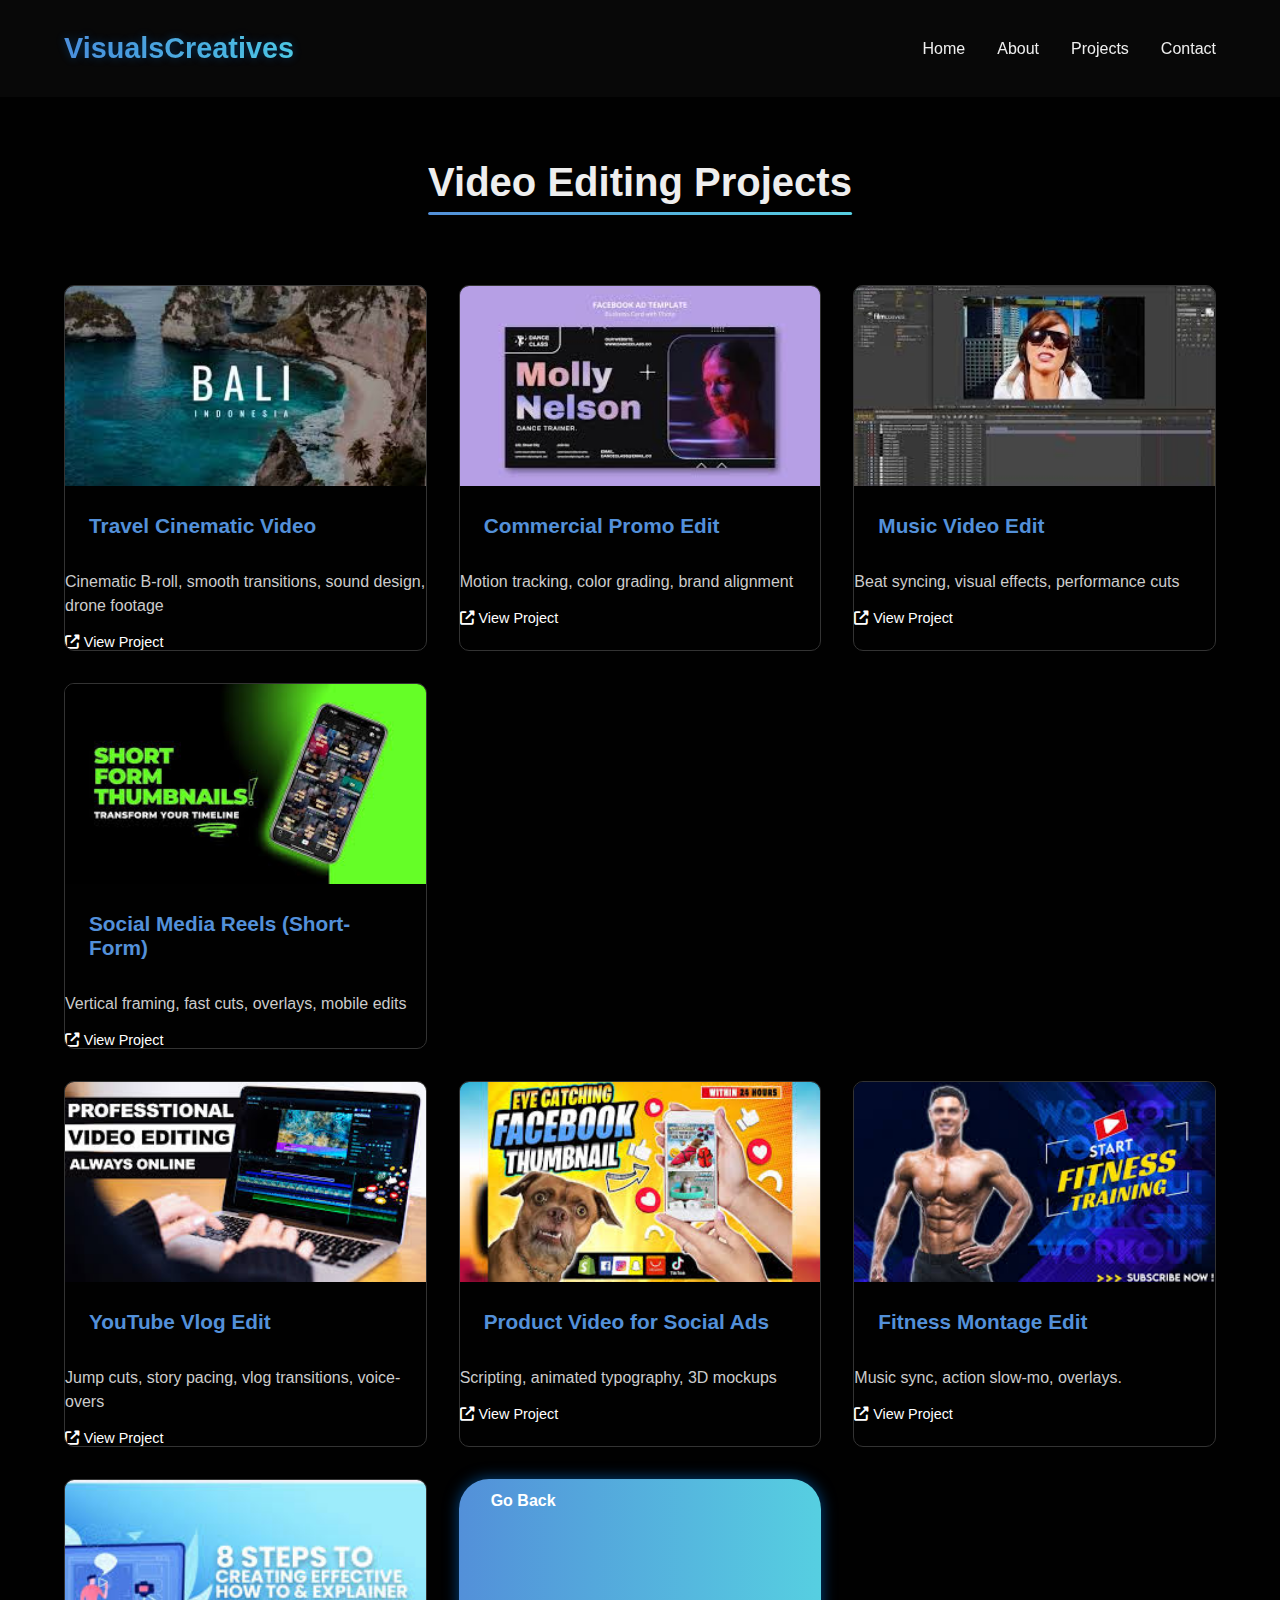
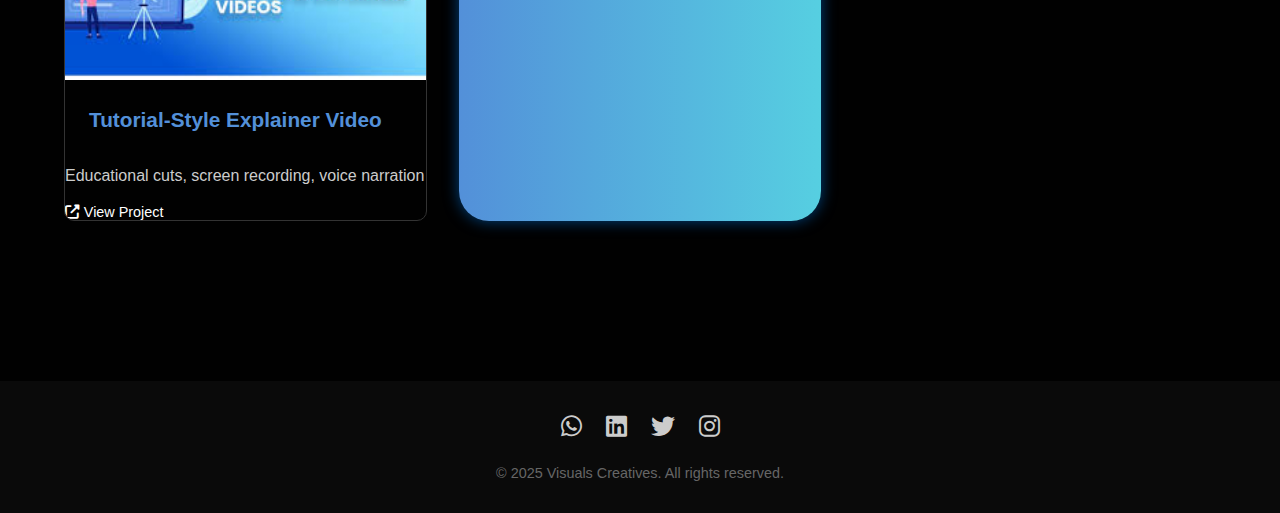
<file: Visuals-Creatives/Video.html>
<!DOCTYPE html>
<html lang="en">
<head>
    <meta charset="UTF-8">
    <meta name="viewport" content="width=device-width, initial-scale=1.0">
    <title>Graphic Design</title>
    <link rel="stylesheet" href="style.css">
    <link rel="stylesheet" href="https://cdnjs.cloudflare.com/ajax/libs/font-awesome/6.7.2/css/all.min.css"/> 
</head>
<body>
    <!-- Navigation Bar --> 
   
    <nav>
        <div class="logo">Visuals<span>Creatives</span></div>
        <div class="nav-links">
            <a href="dashboard.html">Home</a>
            <a href="about.html">About</a>
            <a href="projects.html">Projects</a>
            <a href="contact.html">Contact</a>
        </div>
    </nav>

    <!-- Graphic Design Section -->
     <section class="projects" id="projects">
        <h2 class="section-title">Video Editing Projects</h2>
        <div class="project-grid">
            
            <div class="project-card">
                <img src="Images\video editing\Travel Cinematic Video.jpeg" alt="project 1" height="200px" class="project-img">
                <div class="project-info">
                    <h3 class="project-title">Travel Cinematic Video</h3>
                    <p class="project-description">Cinematic B-roll, smooth transitions, sound design, drone footage</p>
                    <div class="project-links">
                        <a href="https://youtu.be/0bZ0Zs3H2_E" class="project-link" target="_blank"><i class="fa-solid fa-up-right-from-square"></i> View Project</a>
                    </div>
                </div>
            </div>
            
            <div class="project-card">
                <img src="Images\video editing\Commercial Promo Edit.jpeg" alt="project 2" height="200px" class="project-img">
                <div class="project-info">
                    <h3 class="project-title">Commercial Promo Edit</h3>
                    <p class="project-description">Motion tracking, color grading, brand alignment</p>
                    <div class="project-links">
                        <a href="https://vimeo.com/228174781" class="project-link" target="_blank"><i class="fa-solid fa-up-right-from-square"></i> View Project</a>
                    </div>
                </div>
            </div>
            
            <div class="project-card">
                <img src="Images\video editing\Music Video Edit.jpeg" alt="project 3" height="200px" class="project-img">
                <div class="project-info">
                    <h3 class="project-title">Music Video Edit</h3>
                    <p class="project-description">Beat syncing, visual effects, performance cuts</p>
                    <div class="project-links">
                        <a href="https://youtu.be/3vJd38FJsnk" class="project-link" target="_blank"><i class="fa-solid fa-up-right-from-square"></i> View Project</a>
                    </div>
                </div>
            </div>
            
            <div class="project-card">
                <img src="Images\video editing\Social Media Reels (Short-Form).jpeg" alt="project 4" height="200px" class="project-img">
                <div class="project-info">
                    <h3 class="project-title">Social Media Reels (Short-Form)</h3>
                    <p class="project-description">Vertical framing, fast cuts, overlays, mobile edits</p>
                    <div class="project-links">
                        <a href="https://www.instagram.com/reel/Cn5ZzJKr6rL" class="project-link" target="_blank"><i class="fa-solid fa-up-right-from-square"></i> View Project</a>
                    </div>
                </div>
            </div>
        </div>
        <div class="project-grid">
            
        <div class="project-card">
                <img src="Images\video editing\YouTube Vlog Edit.jpeg" alt="project 1" height="200px" class="project-img">
                <div class="project-info">
                    <h3 class="project-title">YouTube Vlog Edit</h3>
                    <p class="project-description">Jump cuts, story pacing, vlog transitions, voice-overs</p>
                    <div class="project-links">
                        <a href="https://youtu.be/N_FfYmm4wQ4" class="project-link" target="_blank"><i class="fa-solid fa-up-right-from-square"></i> View Project</a>
                    </div>
                </div>
            </div>
            
            <div class="project-card">
                <img src="Images\video editing\Product Video for Social Ads.jpeg" alt="project 2" height="200px" class="project-img">
                <div class="project-info">
                    <h3 class="project-title">Product Video for Social Ads</h3>
                    <p class="project-description">Scripting, animated typography, 3D mockups</p>
                    <div class="project-links">
                        <a href="https://youtu.be/O5tu7UXfXjs" class="project-link" target="_blank"><i class="fa-solid fa-up-right-from-square"></i> View Project</a>
                    </div>
                </div>
            </div>
            
            <div class="project-card">
                <img src="Images\video editing\Fitness Montage Edit.jpeg" alt="project 3" height="200px" class="project-img">
                <div class="project-info">
                    <h3 class="project-title">Fitness Montage Edit</h3>
                    <p class="project-description">Music sync, action slow-mo, overlays.</p>
                    <div class="project-links">
                        <a href="https://youtu.be/y9fK1jX9xcA" class="project-link" target="_blank"><i class="fa-solid fa-up-right-from-square"></i> View Project</a>
                    </div>
                </div>
            </div>
            
            <div class="project-card">
                <img src="Images\video editing\Tutorial-Style Explainer Video.jpeg" alt="project 4" height="200px" class="project-img">
                <div class="project-info">
                    <h3 class="project-title">Tutorial-Style Explainer Video</h3>
                    <p class="project-description">Educational cuts, screen recording, voice narration</p>
                    <div class="project-links">
                        <a href="https://youtu.be/UyVV_EZTc1I" class="project-link" target="_blank"><i class="fa-solid fa-up-right-from-square"></i> View Project</a>
                    </div>
                </div>
            </div>
            <a href="projects.html" class="cta-button">Go Back</a>
        </div>
     </section>

    <!-- Footer Section --> 
    <footer>
        <div class="social-links">
            <a href="https://wa.me/254701440413" class="social-link" target="_blank"><i class="fa-brands fa-whatsapp"></i></a>
            <a href="https://www.linkedin.com/in/timothy-mutisya-55909234a/" class="social-link" target="_blank"><i class="fa-brands fa-linkedin"></i></a>
            <a href="https://x.com/MorteeTeemoh?t=7n0r0N8iJvyFvqcX1qNobQ&s=09" class="social-link" target="_blank"><i class="fa-brands fa-twitter"></i></a>
            <a href="https://www.instagram.com/_tee.ic?igsh=ZzN5M2duZnNtMWlj" class="social-link" target="_blank"><i class="fa-brands fa-instagram"></i></a>
        </div>
        <p class="copyright">© 2025 Visuals Creatives. All rights reserved.</p>
    </footer>
</body>
</html>
</file>
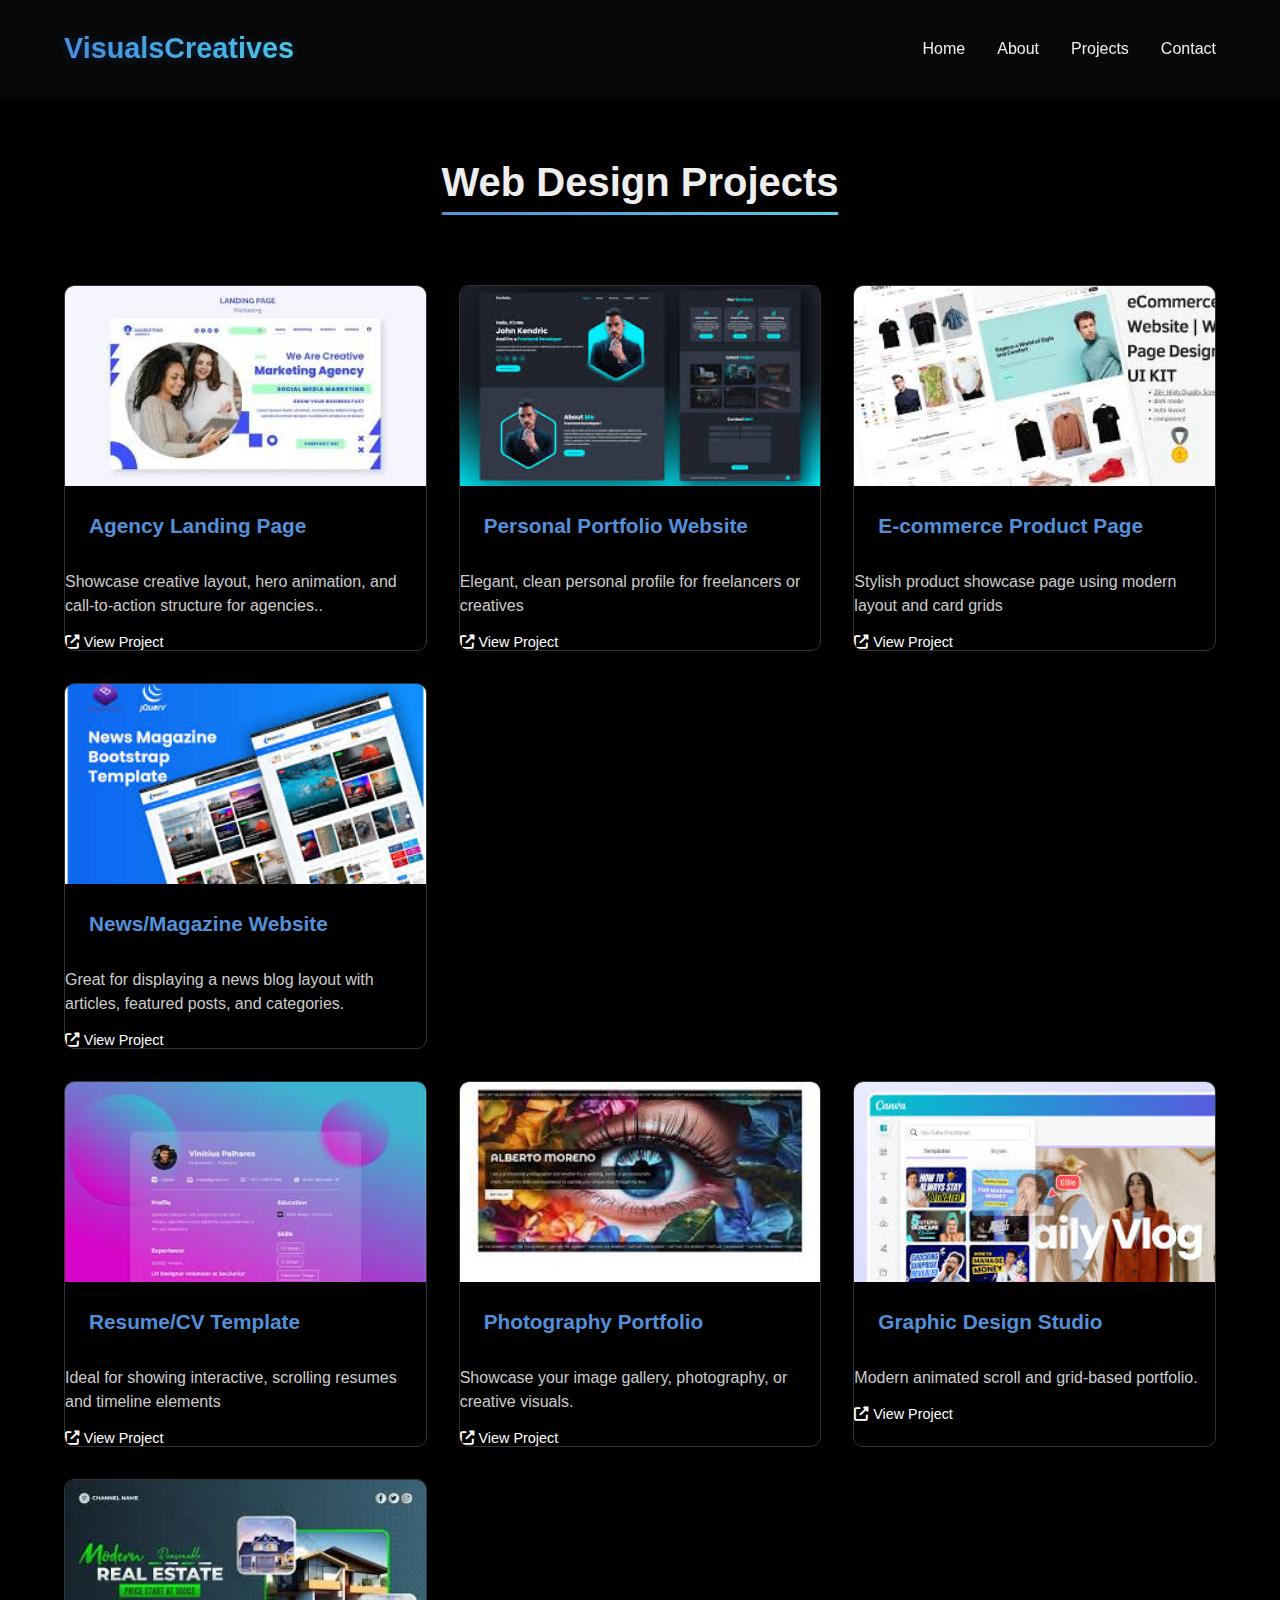
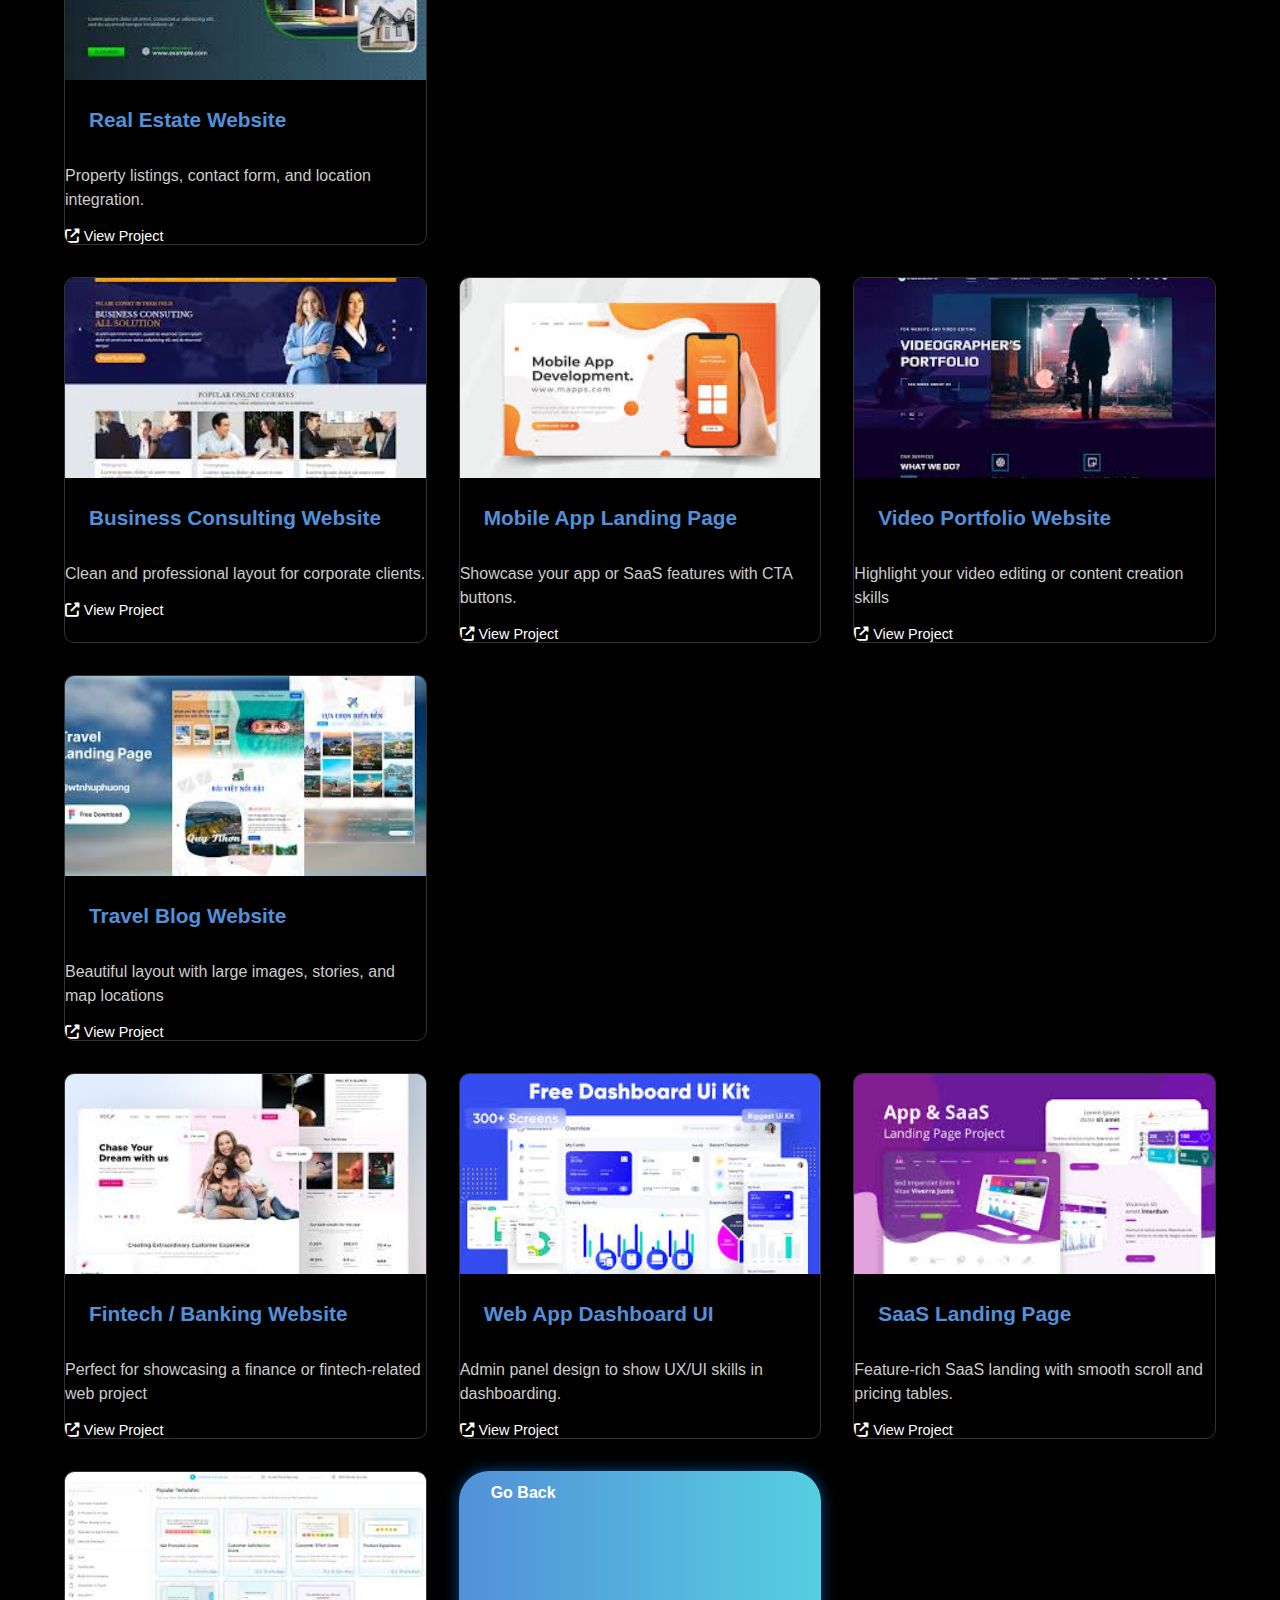
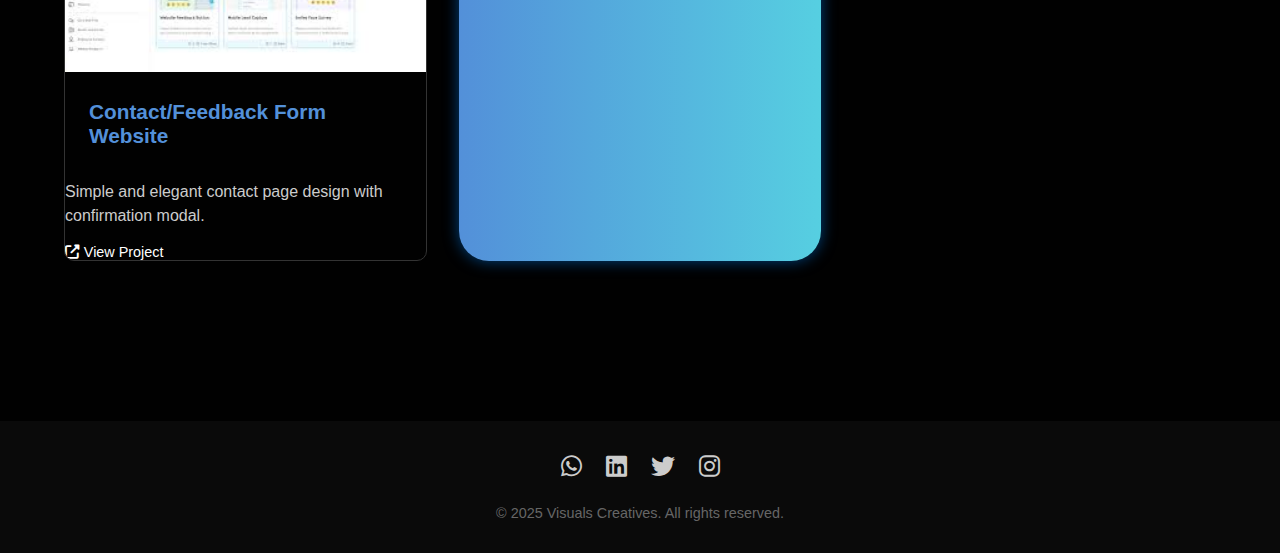
<file: Visuals-Creatives/webdesign.html>
<!DOCTYPE html>
<html lang="en">
<head>
    <meta charset="UTF-8">
    <meta name="viewport" content="width=device-width, initial-scale=1.0">
    <title>webdesign</title>
    <link rel="stylesheet" href="style.css">
    <link rel="stylesheet" href="https://cdnjs.cloudflare.com/ajax/libs/font-awesome/6.7.2/css/all.min.css"/> 
</head>
<body>
<!-- Navigation Bar --> 
   
    <nav>
        <div class="logo">Visuals<span>Creatives</span></div>
        <div class="nav-links">
            <a href="dashboard.html">Home</a>
            <a href="about.html">About</a>
            <a href="projects.html">Projects</a>
            <a href="contact.html">Contact</a>
        </div>
    </nav>
    <!-- Projects Section -->  
    <section class="projects" id="projects">
        <h2 class="section-title">Web Design Projects</h2>
        <div class="project-grid">
            
            <div class="project-card">
                <img src="Images\Agency Landing Page.jpeg" alt="project 1" height="200px" class="project-img">
                <div class="project-info">
                    <h3 class="project-title">Agency Landing Page</h3>
                    <p class="project-description">Showcase creative layout, hero animation, and call-to-action structure for agencies..</p>
                    <div class="project-links">
                        <a href="https://webflow.com/made-in-webflow/website/digital-agency-website" class="project-link" target="_blank"><i class="fa-solid fa-up-right-from-square"></i> View Project</a>
                    </div>
                </div>
            </div>
            
            <div class="project-card">
                <img src="Images\Personal Portfolio Website.jpeg" alt="project 2" height="200px" class="project-img">
                <div class="project-info">
                    <h3 class="project-title">Personal Portfolio Website</h3>
                    <p class="project-description">Elegant, clean personal profile for freelancers or creatives</p>
                    <div class="project-links">
                        <a href="https://webflow.com/made-in-webflow/website/Personal-Portfolio-Website-Template" class="project-link" target="_blank"><i class="fa-solid fa-up-right-from-square"></i> View Project</a>
                    </div>
                </div>
            </div>
            
            <div class="project-card">
                <img src="Images\E-commerce Product Page.jpeg" alt="project 3" height="200px" class="project-img">
                <div class="project-info">
                    <h3 class="project-title">E-commerce Product Page</h3>
                    <p class="project-description">Stylish product showcase page using modern layout and card grids</p>
                    <div class="project-links">
                        <a href="https://demo-uikit.com/shop/product.html" class="project-link" target="_blank"><i class="fa-solid fa-up-right-from-square"></i> View Project</a>
                    </div>
                </div>
            </div>
            
            <div class="project-card">
                <img src="Images\Magazine Website.jpeg" alt="project 4" height="200px" class="project-img">
                <div class="project-info">
                    <h3 class="project-title">News/Magazine Website</h3>
                    <p class="project-description">Great for displaying a news blog layout with articles, featured posts, and categories.</p>
                    <div class="project-links">
                        <a href="https://html5up.net/editorial" class="project-link" target="_blank"><i class="fa-solid fa-up-right-from-square"></i> View Project</a>
                    </div>
                </div>
            </div>
        </div>
        <div class="project-grid">
            
            <div class="project-card">
                <img src="Images\Resume-CV Template.jpeg" alt="project 1" height="200px" class="project-img">
                <div class="project-info">
                    <h3 class="project-title">Resume/CV Template</h3>
                    <p class="project-description">Ideal for showing interactive, scrolling resumes and timeline elements</p>
                    <div class="project-links">
                        <a href="https://bootstrapmade.com/iportfolio-bootstrap-portfolio-websites-template/" class="project-link" target="_blank"><i class="fa-solid fa-up-right-from-square"></i> View Project</a>
                    </div>
                </div>
            </div>
            
            <div class="project-card">
                <img src="Images\Photography Portfolio.jpeg" alt="project 2" height="200px" class="project-img">
                <div class="project-info">
                    <h3 class="project-title">Photography Portfolio</h3>
                    <p class="project-description">Showcase your image gallery, photography, or creative visuals.</p>
                    <div class="project-links">
                        <a href="https://html5up.net/multiverse" class="project-link" target="_blank"><i class="fa-solid fa-up-right-from-square"></i> View Project</a>
                    </div>
                </div>
            </div>
            
            <div class="project-card">
                <img src="Images\Graphic Design Studio.jpeg" alt="project 3" height="200px" class="project-img">
                <div class="project-info">
                    <h3 class="project-title">Graphic Design Studio</h3>
                    <p class="project-description">Modern animated scroll and grid-based portfolio.</p>
                    <div class="project-links">
                        <a href="https://webflow.com/made-in-webflow/website/graphicdesignportfolio" class="project-link" target="_blank"><i class="fa-solid fa-up-right-from-square"></i> View Project</a>
                    </div>
                </div>
            </div>
            
            <div class="project-card">
                <img src="Images\Real Estate Website.jpeg" alt="project 4" height="200px" class="project-img">
                <div class="project-info">
                    <h3 class="project-title">Real Estate Website</h3>
                    <p class="project-description">Property listings, contact form, and location integration.</p>
                    <div class="project-links">
                        <a href="https://colorlib.com/preview/theme/penthouse/" class="project-link" target="_blank"><i class="fa-solid fa-up-right-from-square"></i> View Project</a>
                    </div>
                </div>
            </div>
        </div>
        <div class="project-grid">
            
            <div class="project-card">
                <img src="Images\Business Consulting Website.jpeg" alt="project 1" height="200px" class="project-img">
                <div class="project-info">
                    <h3 class="project-title">Business Consulting Website</h3>
                    <p class="project-description">Clean and professional layout for corporate clients.</p>
                    <div class="project-links">
                        <a href="https://colorlib.com/preview/theme/bizpro/" class="project-link" target="_blank"><i class="fa-solid fa-up-right-from-square"></i> View Project</a>
                    </div>
                </div>
            </div>
            
            <div class="project-card">
                <img src="Images\Mobile App Landing Page.jpeg" alt="project 2" height="200px" class="project-img">
                <div class="project-info">
                    <h3 class="project-title">Mobile App Landing Page</h3>
                    <p class="project-description">Showcase your app or SaaS features with CTA buttons.</p>
                    <div class="project-links">
                        <a href="https://webflow.com/made-in-webflow/website/App-Landing-Page-Template" class="project-link" target="_blank"><i class="fa-solid fa-up-right-from-square"></i> View Project</a>
                    </div>
                </div>
            </div>
            
            <div class="project-card">
                <img src="Images\Video Portfolio Website.jpeg" alt="project 3" height="200px" class="project-img">
                <div class="project-info">
                    <h3 class="project-title">Video Portfolio Website</h3>
                    <p class="project-description">Highlight your video editing or content creation skills</p>
                    <div class="project-links">
                        <a href="https://html5up.net/identity" class="project-link" target="_blank"><i class="fa-solid fa-up-right-from-square"></i> View Project</a>
                    </div>
                </div>
            </div>
            
            <div class="project-card">
                <img src="Images\Travel Blog Website.jpeg" alt="project 4" height="200px" class="project-img">
                <div class="project-info">
                    <h3 class="project-title">Travel Blog Website</h3>
                    <p class="project-description">Beautiful layout with large images, stories, and map locations</p>
                    <div class="project-links">
                        <a href="https://colorlib.com/preview/theme/travelo/" class="project-link" target="_blank"><i class="fa-solid fa-up-right-from-square"></i> View Project</a>
                    </div>
                </div>
            </div>
        </div>
        <div class="project-grid">
            
            <div class="project-card">
                <img src="Images\Fintech Banking Website.jpeg" alt="project 1" height="200px" class="project-img">
                <div class="project-info">
                    <h3 class="project-title">Fintech / Banking Website</h3>
                    <p class="project-description">Perfect for showcasing a finance or fintech-related web project</p>
                    <div class="project-links">
                        <a href="https://colorlib.com/preview/theme/payloan/" class="project-link" target="_blank"><i class="fa-solid fa-up-right-from-square"></i> View Project</a>
                    </div>
                </div>
            </div>
            
            <div class="project-card">
                <img src="Images\Web App Dashboard UI.jpeg" alt="project 2" height="200px" class="project-img">
                <div class="project-info">
                    <h3 class="project-title">Web App Dashboard UI</h3>
                    <p class="project-description">Admin panel design to show UX/UI skills in dashboarding.</p>
                    <div class="project-links">
                        <a href="https://demo.themeselection.com/sneat-bootstrap-html-admin-template-free/html/" class="project-link" target="_blank"><i class="fa-solid fa-up-right-from-square"></i> View Project</a>
                    </div>
                </div>
            </div>
            
            <div class="project-card">
                <img src="Images\SaaS Landing Page.jpeg" alt="project 3" height="200px" class="project-img">
                <div class="project-info">
                    <h3 class="project-title">SaaS Landing Page</h3>
                    <p class="project-description">Feature-rich SaaS landing with smooth scroll and pricing tables.</p>
                    <div class="project-links">
                        <a href="https://cruip.com/demos/switch/" class="project-link" target="_blank"><i class="fa-solid fa-up-right-from-square"></i> View Project</a>
                    </div>
                </div>
            </div>
            
            <div class="project-card">
                <img src="Images\Contact Feedback Form Website.jpeg" alt="project 4" height="200px" class="project-img">
                <div class="project-info">
                    <h3 class="project-title">Contact/Feedback Form Website</h3>
                    <p class="project-description"> Simple and elegant contact page design with confirmation modal.</p>
                    <div class="project-links">
                        <a href="https://webflow.com/made-in-webflow/website/contact-form-template" class="project-link" target="_blank"><i class="fa-solid fa-up-right-from-square"></i> View Project</a>
                    </div>
                </div>
            </div>
            <a href="projects.html" class="cta-button">Go Back</a>
        </div>
     </section>

     <!-- Footer Section --> 
    <footer>
        <div class="social-links">
            <a href="https://wa.me/254701440413" class="social-link" target="_blank"><i class="fa-brands fa-whatsapp"></i></a>
            <a href="https://www.linkedin.com/in/timothy-mutisya-55909234a/" class="social-link" target="_blank"><i class="fa-brands fa-linkedin"></i></a>
            <a href="https://x.com/MorteeTeemoh?t=7n0r0N8iJvyFvqcX1qNobQ&s=09" class="social-link" target="_blank"><i class="fa-brands fa-twitter"></i></a>
            <a href="https://www.instagram.com/_tee.ic?igsh=ZzN5M2duZnNtMWlj" class="social-link" target="_blank"><i class="fa-brands fa-instagram"></i></a>
        </div>
        <p class="copyright">© 2025 Visuals Creatives. All rights reserved.</p>
    </footer>
</body>
</html>
</file>
<file: Visuals-Creatives/style.css>
:root {
        --neon-blue: #5390d9;
        --neon-pink: #56cfe1;
        --neon-purple: #72efdd;
        --neon-green: #80ffdb;
        --dark-bg: #010101;
        --darker-bg: #0a0a0a;
        --text-color: #eee;
    }

    *{
        margin: 0;
        padding: 0;
        box-sizing: border-box;
        font-family: 'segie UI', Tahoma, Geneva, Verdana, sans-serif;
    }

    body {
        background-color: var(--dark-bg);
        color: var(--text-color);
        overflow-x: hidden;
    }

  /* navigation styles */  
    nav {
        display: flex;
        justify-content: space-between;
        align-items: center;
        padding: 2rem 5%;
        position: fixed;
        width: 100%;
        z-index: 100;
        background-color: rgba(10, 10, 10, 0.8);
        backdrop-filter: blur(10px);
    }
    .logo {
        font-size: 1.8rem;
        font-weight: 700;
        background: linear-gradient( 90deg, var(--neon-blue), var(--neon-pink));
        -webkit-background-clip: text;
        background-clip: text;
        color: transparent;
        text-shadow: 0 0 10px rgba(0, 136, 255, 0.3);
    }


    .nav-links{
        display: flex;
        gap: 2rem;
    }

    .nav-links a {
        color: var(--text-color);
        text-decoration: none;
        font-weight: 500;
        position: relative;
        transition: all 0.3s ease;
    }

    .nav-links a:hover {
        color: var(--neon-blue);
    }

    .nav-links a::after {
        content: '';
        position: absolute;
        bottom: -5px;
        left: 0;
        width: 0;
        height: 2px;
        background: linear-gradient(90deg, var(--neon-blue), var(--neon-pink));
        transition: width 0.3s ease;
    }

    .nav-links a:hover::after {
        width: 100%;
    }
    
/* Hamburger icon hidden by default */
#menu-toggle {
  display: none;
}

.hamburger {
  display: none;
  font-size: 2rem;
  color: var(--text-color);
  cursor: pointer;
}

/* Responsive dropdown styles */
@media (max-width: 768px) {
  nav {
    flex-wrap: wrap;
  }

  .hamburger {
    display: block;
  }

  .nav-links {
    display: none;
    width: 100%;
    flex-direction: column;
    background-color: rgba(10, 10, 10, 0.95);
    padding: 1rem 5%;
    border-top: 1px solid rgba(255, 255, 255, 0.1);
  }

  #menu-toggle:checked + .hamburger + .nav-links {
    display: flex;
  }

  .nav-links a {
    padding: 0.8rem 0;
    border-bottom: 1px solid rgba(255, 255, 255, 0.1);
  }
}


  /* hero section styles */  
    .hero {
        display: flex;
        justify-content: space-between;
        align-items: center;
        min-height: 100vh;
        padding: 0 5%;
        padding-top: 80px;
    }

    .hero-content {
        max-width: 800px;
        z-index: 2;
    }

    .hero h1 {
        font-size: 3rem;
        margin-bottom: 1.5rem;
        line-height: 1.2;
    }

    .hero h1 span {
        background: linear-gradient(90deg, var(--neon-blue), var(--neon-pink), var(--neon-blue));
        -webkit-background-clip: text;
        background-clip: text;
        color: transparent;
        animation: gradientshift 5s ease infinite;
        background-size: 200% 200%;
    }

    .hero p {
        font-size: 1.5rem;
        margin-bottom: 2rem;
        line-height: 1.6;
        color: #ccc;
    }

    .cta-button {
        display: inline-block;
        padding: 0.8rem 2rem;
        background: linear-gradient(90deg, var(--neon-blue), var(--neon-pink));
        color: white;
        border: none;
        border-radius: 30px;
        font-weight: 600;
        text-decoration: none;
        cursor: pointer;
        transition: all 0.3s ease;
        box-shadow: 0 0 15px rgba(0, 136, 255, 0.5);
        position: relative;
        overflow: hidden;
    }

    .cta-button:hover {
        transform: translate(-3px);
        box-shadow: 0 0 25px rgba(0, 136, 255, 0.8);
    }

    .cta-button::before {
        content: '';
        position: absolute;
        top: 0;
        left: -100%;
        width: 100%;
        height: 100%;
        background: linear-gradient(90deg, transparent, rgba(255, 255, 255, 0.2), transparent);
        transition: 0.5s;
    }

    .cta-button:hover::before {
        left: 100%;
    }

 /* profile section styles */   
    .profile-picture {
        position: relative;
        width: 400px;
        height: 400px;
        display: flex;
        justify-content: center;
        align-items: center;
    }

    .profile-pic {
        width: 400px;
        height: 400px;
        border-radius: 50%;
        object-fit: cover;
        border: 5px solid transparent;
        box-shadow: 0 0 20px var(--neon-blue), 0 0 40px var(--neon-purple), 0 0 60px var(--neon-pink);
        animation: glow 4s ease-in-out infinite alternate, float 6s ease-in-out infinite;
        z-index: 1;
    }

    .profile-border {
        position: absolute;
        width: 340px;
        height: 340px;
        border-radius: 50%;
        border: 2px dashed var(--neon-green);
        animation: spin 20s linear infinite;
    }

    .profile-border::before{
        content:'';
        position: absolute;
        top: -10px;
        left: -10px;
        right: -10px;
        bottom: -10px;
        border-radius: 50%;
        border: 2px dashed var(--neon-green);
        animation: spin 15s linear infinite reverse;
    }
    
    @keyframes gradientshift {
        0% {
            background-position: 0% 50%;
        }
        50% {
            background-position: 100% 50%;
        }
        100% {
            background-position: 0% 50%;
        }
    }

    @keyframes glow {
        0% {
            box-shadow: 0 0 20px var(--neon-blue), 0 0 40px var(--neon-purple), 0 0 60px var(--neon-pink);
        }
        100% {
            box-shadow: 0 0 30px var(--neon-blue), 0 0 50px var(--neon-purple), 0 0 80px var(--neon-pink);
        }
    }

    @keyframes float {
        0% {
            transform: translateY(0);
        }
        50% {
            transform: translateY(-20px);
        }
        100% {
            transform: translateY(0);
        }
    }

    @keyframes spin {
        0% {
            transform: rotate(0deg);
        }
        100% {
            transform: rotate(360deg);
        }
    }

    
/* about section styles */
    .about {
        padding : 8rem 5%;
        background-color: var(--darker-bg);
        position: relative;
    }

    .about::before {
        content: '';
        position: absolute;
        top: 0;
        left: 0;
        width: 100%;
        height: 5px;
        background: linear-gradient(90deg, var(--neon-blue), var(--neon-pink));
    }

    .section-title{
        font-size: 2.5rem;
        margin-bottom: 3rem;
        text-align: center;
        position: relative;
        display: inline-block;
        left: 50%;
        transform: translateX(-50%);
    }

    .section-title::after {
        content: '';
        position: absolute;
        bottom: -10px;
        left: 0;
        width: 100%;
        height: 3px;
        background: linear-gradient(90deg, var(--neon-blue), var(--neon-pink));
        border-radius: 3px;
    }

    .about-content {
        display: flex;
        gap: 2rem;
        align-items: center;
    }

    .about-text {
        flex: 1;
    }

    .about-text p {
        margin-bottom: 1.5rem;
        line-height: 1.6;
        color: #ccc;
    }

    .skills {
        flex: 1;
    }

    .skill-item {
        margin-bottom: 4rem;
    }

    .skill-name {
        display: flex;
        justify-content: space-between;
        margin-bottom: 0.5rem;
    }

    .skill-bar {
        height: 10px;
        background-color: #333;
        border-radius: 5px;
        overflow: hidden;
    }

    .skill-progress {
        height: 100%;
        border-radius: 5px;
        background: linear-gradient(90deg, var(--neon-blue), var(--neon-pink));
        animation: fillBar 2s ease-in-out forwards;
    }

 /* projects section styles */   
    .projects {
        padding: 10rem 5%;
        position: relative;
    }

    .project-grid {
        display: grid;
        grid-template-columns: repeat(auto-fit, minmax(300px, 1fr));
        gap: 2rem;
        margin-top: 2rem;
    }

    .project-card {
        background-color: var(--dark-bg);
        border-radius: 10px;
        overflow: hidden;
        transition: transform 0.3s ease;
        position: relative;
        border: 1px solid #333;
    }

    .project-card:hover {
        transform: translateY(-10px);
        box-shadow: 0 10px 20px rgba(0, 136, 255, 0.2);
        border: 1px solid var(--neon-blue);
    }

    .project-img {
        width: 100%;
        height: 200px;
        object-fit: cover;
    }

    .project-title {
        padding: 1.5rem;
    }

    .project-title {
        font-size: 1.3rem;
        margin-bottom: 0.5rem;
        color: var(--neon-blue);
    }

    .project-description {
        color: #ccc;
        margin-bottom: 1rem;
        line-height: 1.5;
    }

    .project-tech {
        display: flex;
        flex-wrap: wrap;
        gap: 0.5rem;
        margin-bottom: 1rem;
    }

    .tech-item {
        background-color: rgba(0, 136, 255, 0.2);
        color: var(--neon-blue);
        padding: 0.3rem 0.8rem;
        border-radius: 20px;
        font-size: 0.8rem;
    }

    .project-links{
        display: flex;
        gap: 1rem;
    }

    .project-link {
        color: white;
        text-decoration: none;
        font-size: 0.9rem;
        display: flex;
        align-items: center;
        gap: 0.3rem;
        transition: color 0.3s ease;
    }

    .project-link:hover {
        color: var(--neon-pink);
    }

 /* contact section styles */   
    .contact {
        padding: 5rem 5%;
        background-color: var(--darker-bg);
        position: relative;
    }

    .contact-form {
        max-width: 600px;
        margin: 0 auto;
        display: grid;
        gap: 1.5rem;
    }

    .form-group {
        display: flex;
        flex-direction: column;
        gap: 0.5rem;
    }

    .form-label {
        font-weight: 500;
    }

    .form-input, .form-textarea {
        padding: 0, 8rem 1rem;
        background-color: #222;
        border: 1px solid #333;
        border-radius: 5px;
        color: white;   
        font-size: 1rem;
        transition: all 0.3s ease;
    }

    .form-input:focus, .form-textarea:focus {
        border-color: var(--neon-blue);
        outline: none;
        box-shadow: 0 0 10px rgba(0, 136, 255, 0.3);
    }

    .form-textarea {
        resize: vertical;
        height: 150px;
    }

    .submit-button {
        background: linear-gradient(90deg, var(--neon-blue), var(--neon-pink));
        color: white;
        padding: 1rem;
        border-radius: 5px;
        font-weight: 600;
        cursor: pointer;
        transition: all 0.3s ease;
        box-shadow: 0 0 15px rgba(0, 136, 255, 0.3);
    }

    .submit-button:hover {
        transform: translateY(-3px);
        box-shadow: 0 0 25px rgba(0, 136, 255, 0.5);
    }

/* footer styles */    
    footer {
        text-align: center;
        padding: 2rem;
        background-color: #0a0a0a;
        position: relative;
    }

    .social-links {
        display: flex;
        justify-content: center;
        gap: 1.5rem;
        margin-bottom: 1.5rem;
    }

    .social-link {
        color: #ccc;
        font-size: 1.5rem;
        transition: all 0.3s ease;
    }

    .social-link:hover {
        color: var(--neon-blue);
        transform: translateY(-3px);
    }

    .copyright {
        color: #666;
        font-size: 0.9rem;
    }

    
    @media (max-width: 768px) {
        .nav-links {
            display: none;
        }

        .hero {
            font-size: 2.5rem;
        }

        .profile-container {
            width: 300px;
            height: 300px;
        }

        .profile-pic {
            width: 250px;
            height: 250px;
        }

        .profile-border {
            width: 270px;
            height: 270px;
        }

       
        
        ::-webkit-scrollbar {
            width: 10px;
        }

        ::-webkit-scrollbar-track {
            background: var(--darker-bg);
        }

        ::-webkit-scrollbar-thumb {
            background: var(--neon-purple);
            border-radius: 5px;
        }

        ::-webkit-scrollbar-thumb:hover {
            background: var(--neon-pink);
        }

    
    }

/* about section */
#about {
    padding: 5rem 5%;
    background-color: var(--darker-bg);
    position: relative;
    z-index: 1;
}   
.about-banner {
    position: absolute;
    top: 0;
    left: 0;
    width: 100%;
    height: 5px;
    background: linear-gradient(90deg, var(--neon-blue), var(--neon-pink));
    z-index: 0;
    margin-bottom: 2rem;
    box-shadow: 0 0 10px rgba(0, 136, 255, 0.3);
    border-radius: 5px;
    transition: width 0.3s ease;
    &:hover {
        width: 110%;
        box-shadow: 0 0 20px rgba(0, 136, 255, 0.5);
    }
}
.about-image {
    width: 100%;
    height: auto;
    border-radius: 10px;
    box-shadow: 0 0 20px rgba(0, 136, 255, 0.2);
    transition: transform 0.3s ease;
    margin-bottom: 2rem;
    position: relative;
    z-index: 1;
    display: block;
    margin: 0 auto;
    max-width: 600px;
    cursor: pointer;
    &:hover {
        transform: scale(1.05);
        box-shadow: 0 0 30px rgba(0, 136, 255, 0.4);
    }
}
.about-contents {
    display: flex;
    flex-direction: column;
    gap: 2rem;
    font-size: 20px;
    color: #ccc;
    line-height: 1.6;
    max-width: auto;
    margin: 0 auto;
    position: relative;
    z-index: 2;
    padding: 2rem;
    background-color: rgba(10, 10, 10, 0.8);
    border-radius: 10px;
    box-shadow: 0 0 20px rgba(0, 136, 255, 0.2);
    transition: transform 0.3s ease;
    text-align: justify;
    text-justify: inter-word;
}

.about-contents h1 {
    background: linear-gradient(90deg, var(--neon-blue), var(--neon-pink), var(--neon-blue));
    -webkit-background-clip: text;
     background-clip: text;
     color: transparent;
    animation: gradientshift 5s ease infinite;
    background-size: 200% 200%;
    font-size: 2rem;
    margin-bottom: 1rem;
    text-align: center;
}

.background-story {
    display: flex;
    flex-direction: column;
    gap: 2rem;
    font-size: medium;
    color: #ccc;
    line-height: 1.6;
    max-width: auto;
    margin: 0 auto;
    position: relative;
    z-index: 2;
    padding: 2rem;
    background-color: rgba(10, 10, 10, 0.8);
    border-radius: 10px;
    box-shadow: 0 0 20px rgba(0, 136, 255, 0.2);
    transition: transform 0.3s ease;
    text-align: justify;
    text-justify: inter-word;
}

.background-story h2 {
    background: linear-gradient(90deg, var(--neon-blue), var(--neon-pink), var(--neon-blue));
    -webkit-background-clip: text;
    background-clip: text;
    color: transparent;
    animation: gradientshift 5s ease infinite;
    background-size: 200% 200%;
    font-size: 2rem;
    margin-bottom: 1rem;
    text-align: center;
}

.services-section {
    display: flex;
    flex-direction: column;
    gap: 2rem;
    font-size: medium;
    color: #ccc;
    line-height: 1.6;
    max-width: auto;
    margin: 0 auto;
    position: relative;
    z-index: 2;
    padding: 2rem;
    background-color: rgba(10, 10, 10, 0.8);
    border-radius: 10px;
    box-shadow: 0 0 20px rgba(0, 136, 255, 0.2);
    transition: transform 0.3s ease;
}
.services-section h2 {
    background: linear-gradient(90deg, var(--neon-blue), var(--neon-pink), var(--neon-blue));
    -webkit-background-clip: text;
    background-clip: text;
    color: transparent;
    animation: gradientshift 5s ease infinite;
    background-size: 200% 200%;
    font-size: 2rem;
    margin-bottom: 1rem;
    text-align: center;
}

.download-btn {
      display: inline-block;
        padding: 0.8rem 2rem;
        background: linear-gradient(90deg, var(--neon-blue), var(--neon-pink));
        color: white;
        border: none;
        border-radius: 30px;
        font-weight: 600;
        text-decoration: none;
        cursor: pointer;
        transition: all 0.3s ease;
        box-shadow: 0 0 15px rgba(0, 136, 255, 0.5);
        position: relative;
        overflow: hidden;
    }

    .download-btn:hover {
      background-color: #0056b3;
      transform: translateY(-1px);
    }

    .download-btn svg {
      width: 18px;
      height: 18px;
      margin-right: 8px;
      fill: white;
    }

/* contact section */
.contact {
    padding: 10rem 5%;
    background-color: var(--darker-bg);
    position: relative;
    z-index: 1;
}

.section-titles {
    font-size: 2.5rem;
    margin-bottom: 3rem;
    text-align: center;
    position: relative;
    display: inline-block;
    left: 50%;
    transform: translateX(-50%);
    color: var(--neon-blue);
    background: linear-gradient(90deg, var(--neon-blue), var(--neon-pink));
    -webkit-background-clip: text;
    background-clip: text;
    color: transparent;
    animation: gradientshift 5s ease infinite;
    background-size: 200% 200%;
    text-shadow: 0 0 10px rgba(0, 136, 255, 0.3);
    text-decoration: underline;
    text-decoration-color: var(--neon-pink);
    text-decoration-thickness: 2px;
    text-underline-offset: 5px;
    margin-bottom: 1rem;
    padding-bottom: 1rem;
    border-bottom: 2px solid var(--neon-blue);
    transition: all 0.3s ease;
    &:hover {
        color: var(--neon-pink);
        text-shadow: 0 0 20px rgba(255, 20, 147, 0.5);
        transform: translateX(-50%) scale(1.05);
    }

}

.section-description {
    font-size: 1.2rem;
    color: #ccc;
    line-height: 1.6;
    text-align: center;
    margin-bottom: 2rem;
    position: relative;
    z-index: 2;
    padding: 2rem;
    background-color: rgba(10, 10, 10, 0.8);
    border-radius: 10px;
    box-shadow: 0 0 20px rgba(0, 136,
255, 0.2);
    transition: transform 0.3s ease;
    text-align: justify;
    text-justify: inter-word;
    font-size: 1.2rem;
    color: #ccc;
    line-height: 1.6;
    position: relative;
    z-index: 2;
    padding: 2rem;
    background-color: rgba(10, 10, 10, 0.8);
    border-radius: 10px;
    box-shadow: 0 0 20px rgba(0, 136,
255, 0.2);

}

.contact-forms{
    max-width: 600px;
    margin: 0 auto;
    display: grid;
    gap: 1.5rem;
    position: relative;
    z-index: 2;
    padding: 2rem;
    background-color: rgba(10, 10, 10, 0.8);
    border-radius: 10px;
    box-shadow: 0 0 20px rgba(0, 136, 255, 0.2);
    transition: transform 0.3s ease;
    text-align: justify;
    text-justify: inter-word;
    font-size: 1.2rem;
    color: #ccc;
    line-height: 1.6;
    position: relative;
    z-index: 2;
    padding: 2rem;
    background-color: rgba(10, 10, 10, 0.8);
    border-radius: 10px;
    box-shadow: 0 0 20px rgba(0, 136, 255, 0.2);
    transition: transform 0.3s ease;
    text-align: justify;
    text-justify: inter-word;
    
}

/* whatapp button */
.whatsapp-float {
      position: fixed;
      bottom: 20px;
      right: 20px;
      background-color: #25D366;
      width: 60px;
      height: 60px;
      border-radius: 50%;
      display: flex;
      align-items: center;
      justify-content: center;
      box-shadow: 0 4px 10px rgba(0, 0, 0, 0.3);
      z-index: 999;
      transition: background 0.3s ease;
    }

    .whatsapp-float:hover {
      background-color: #1ebc57;
    }

    .whatsapp-float img {
      width: 30px;
      height: 30px;
    }
    
    /* Basic Reset */
* {
  margin: 0;
  padding: 0;
  box-sizing: border-box;
}

body, html {
  height: 100%;
  font-family: 'Segoe UI', sans-serif;
  background-color: var(--dark-bg);
}

/* Loading Screen Style */
#loading-screen {
  position: fixed;
  width: 100%;
  height: 100%;
  background: var(--dark-bg);
  display: flex;
  align-items: center;
  justify-content: center;
  flex-direction: column;
  z-index: 9999;
  color: white;
}

/* Loader Text */
.loader h1 {
    font-size: 70px;
    padding: 20px;
    font-weight: 700;
    background: linear-gradient( 90deg, var(--neon-blue), var(--neon-pink));
    -webkit-background-clip: text;
    background-clip: text;
    color: transparent;
    text-shadow: 0 0 10px rgba(0, 136, 255, 0.3);
}

/* Progress Bar Container */
.progress-bar {
  width: 650px;
  height: 10px;
  background-color: rgba(255, 255, 255, 0.2);
  border-radius: 10px;
  overflow: hidden;
}

/* Actual Animated Bar */
.progress-bar .bar {
  height: 100%;
  width: 0%;
  background-color: var(--neon-blue);
  animation: loadbar 5s linear forwards;
}

/* Animation Keyframes */
@keyframes loadbar {
  0% {
    width: 0%;
  }
  100% {
    width: 100%;
  }
}
</file>
